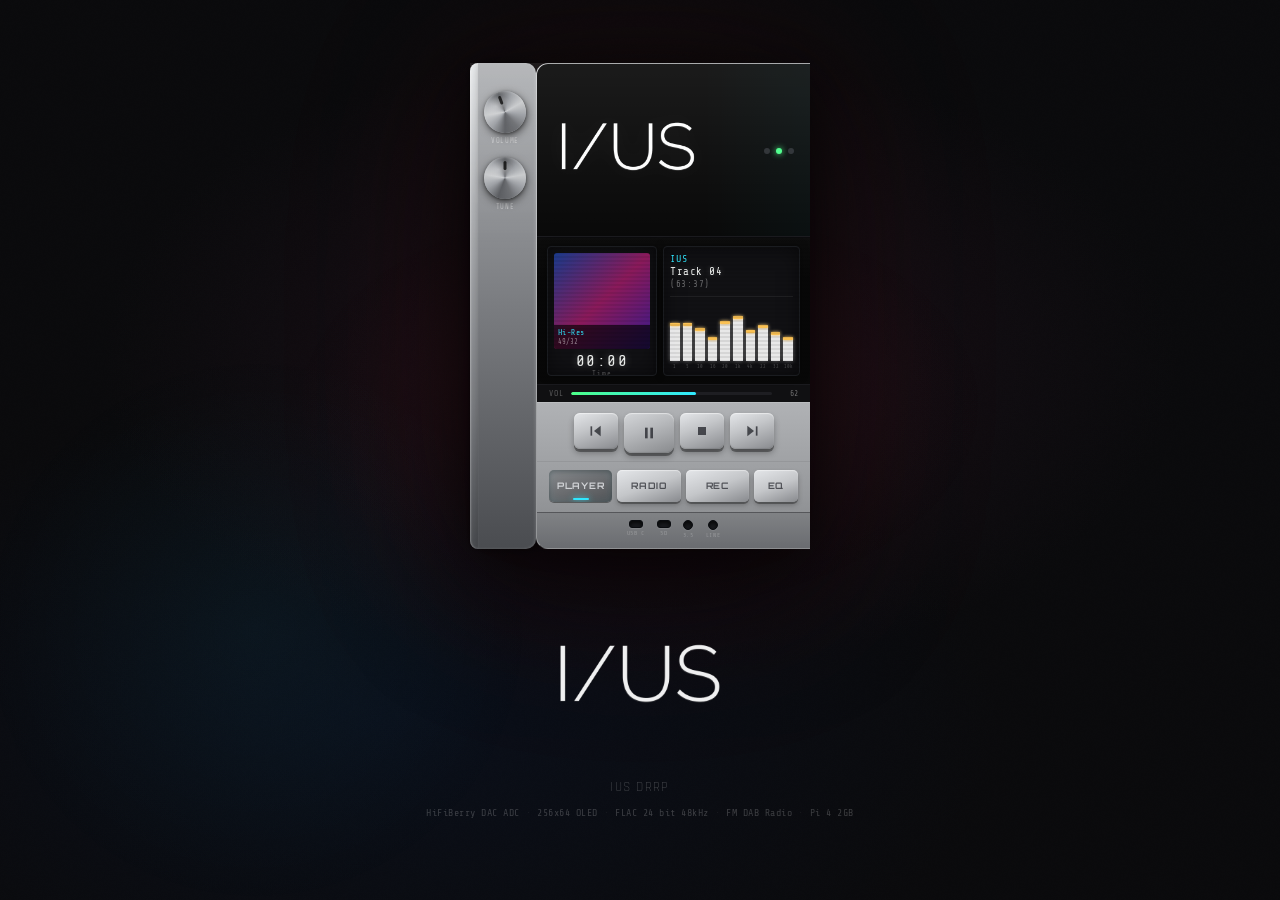
<file: index.html>
<!DOCTYPE html>
<html lang="en">
<head>
  <meta charset="UTF-8">
  <meta name="viewport" content="width=device-width, initial-scale=1.0">
  <title>IUS DRRP</title>
  <link rel="preconnect" href="https://fonts.googleapis.com">
  <link rel="preconnect" href="https://fonts.gstatic.com" crossorigin>
  <link href="https://fonts.googleapis.com/css2?family=Orbitron:wght@400;700;900&family=Share+Tech+Mono&family=Rajdhani:wght@300;400;600;700&display=swap" rel="stylesheet">
  <link rel="stylesheet" href="css/device.css">
  <link rel="stylesheet" href="css/displays.css">
  <link rel="stylesheet" href="css/controls.css">
  <link rel="stylesheet" href="css/animations.css">
</head>
<body>
<div class="scene">
  <div class="ambient-glow"></div>
  <div class="grain-overlay"></div>
  <div class="device" id="device">
    <div class="side-accent left-side"></div>
    <div class="side-knobs">
      <div class="knob-wrap" id="knobVolume">
        <div class="knob" data-knob="volume">
          <div class="knob-notch"></div>
        </div>
        <span class="knob-label">VOLUME</span>
      </div>
      <div class="knob-wrap" id="knobTune">
        <div class="knob" data-knob="tune">
          <div class="knob-notch"></div>
        </div>
        <span class="knob-label">TUNE</span>
      </div>
    </div>
    <div class="device-face">
      <div class="brand-band">
        <img class="brand-logo" src="assets/images/ius-official-logo.png" alt="IUS official logo">
        <div class="brand-status">
          <div class="status-dot rec" id="recDot" title="Recording"></div>
          <div class="status-dot bat" id="batDot" title="Battery"></div>
          <div class="status-dot sig" id="sigDot" title="Signal"></div>
        </div>
      </div>
      <div class="display-panel">
        <div class="display display-left" id="displayLeft">
          <div class="mode-view" id="playerArt">
            <div class="album-art">
              <div class="art-gradient"></div>
              <div class="art-label">
                <span class="format-badge" id="formatBadge">Hi Res</span>
                <span class="format-spec" id="formatSpec">49 32</span>
              </div>
            </div>
            <div class="time-display">
              <span class="time-current" id="timeCurrent">00:00</span>
              <span class="time-label">Time</span>
            </div>
            <div class="progress-bar-wrap">
              <div class="progress-bar" id="progressBar"></div>
            </div>
          </div>
          <div class="mode-view hidden" id="radioArt">
            <div class="radio-freq-display">
              <div class="radio-band" id="radioBand">FM</div>
              <div class="radio-freq" id="radioFreq">102.5</div>
            </div>
            <div class="signal-bars">
              <div class="sig-bar" style="height:20%"></div>
              <div class="sig-bar" style="height:40%"></div>
              <div class="sig-bar" style="height:65%"></div>
              <div class="sig-bar" style="height:90%"></div>
              <div class="sig-bar" style="height:100%"></div>
            </div>
            <div class="radio-rds" id="radioRds">BBC Radio 6</div>
            <div class="time-display">
              <span class="time-current" id="radioTime">--:--</span>
              <span class="time-label">Live</span>
            </div>
          </div>
          <div class="mode-view hidden" id="recordArt">
            <div class="record-indicator">
              <div class="rec-icon pulse"></div>
              <span class="rec-text">REC</span>
            </div>
            <div class="record-level">
              <div class="vu-bar left-ch" id="vuLeft"></div>
              <div class="vu-bar right-ch" id="vuRight"></div>
            </div>
            <div class="time-display">
              <span class="time-current" id="recTime">00:00</span>
              <span class="time-label">Record</span>
            </div>
          </div>
        </div>
        <div class="display display-right" id="displayRight">
          <div class="mode-view" id="playerTrack">
            <div class="track-info">
              <div class="track-artist" id="trackArtist">IUS</div>
              <div class="track-title" id="trackTitle">Track 04</div>
              <div class="track-time" id="trackTime">(63:37)</div>
            </div>
            <div class="eq-separator"></div>
            <div class="eq-bars" id="eqBars">
              <div class="eq-bar" data-band="1"></div>
              <div class="eq-bar" data-band="5"></div>
              <div class="eq-bar" data-band="10"></div>
              <div class="eq-bar" data-band="16"></div>
              <div class="eq-bar" data-band="20"></div>
              <div class="eq-bar" data-band="1k"></div>
              <div class="eq-bar" data-band="4k"></div>
              <div class="eq-bar" data-band="22"></div>
              <div class="eq-bar" data-band="32"></div>
              <div class="eq-bar" data-band="10k"></div>
            </div>
            <div class="eq-labels">
              <span>1</span><span>5</span><span>10</span><span>16</span>
              <span>20</span><span>1k</span><span>4k</span><span>22</span>
              <span>32</span><span>10k</span>
            </div>
          </div>
          <div class="mode-view hidden" id="radioTrack">
            <div class="track-info">
              <div class="track-artist" id="radioStation">BBC Radio 6</div>
              <div class="track-title" id="radioNow">Now Playing</div>
              <div class="track-time" id="radioSong">Florence and The Machine</div>
            </div>
            <div class="eq-separator"></div>
            <div class="radio-scan-display">
              <div class="scan-bar-bg">
                <div class="scan-bar-fill" id="scanFill"></div>
              </div>
              <div class="scan-label">
                <span>87.5</span><span id="scanFreqLabel">102.5</span><span>108.0</span>
              </div>
              <div class="preset-dots">
                <div class="preset-dot active" data-preset="0"></div>
                <div class="preset-dot" data-preset="1"></div>
                <div class="preset-dot" data-preset="2"></div>
                <div class="preset-dot" data-preset="3"></div>
                <div class="preset-dot" data-preset="4"></div>
              </div>
            </div>
          </div>
          <div class="mode-view hidden" id="recordTrack">
            <div class="track-info">
              <div class="track-artist">RECORDING</div>
              <div class="track-title" id="recFilename">REC_001.FLAC</div>
              <div class="track-time" id="recFormat">24 bit 48kHz</div>
            </div>
            <div class="eq-separator"></div>
            <div class="eq-bars" id="eqBarsRec">
              <div class="eq-bar" data-band="1"></div>
              <div class="eq-bar" data-band="5"></div>
              <div class="eq-bar" data-band="10"></div>
              <div class="eq-bar" data-band="16"></div>
              <div class="eq-bar" data-band="20"></div>
              <div class="eq-bar" data-band="1k"></div>
              <div class="eq-bar" data-band="4k"></div>
              <div class="eq-bar" data-band="22"></div>
              <div class="eq-bar" data-band="32"></div>
              <div class="eq-bar" data-band="10k"></div>
            </div>
            <div class="eq-labels">
              <span>1</span><span>5</span><span>10</span><span>16</span>
              <span>20</span><span>1k</span><span>4k</span><span>22</span>
              <span>32</span><span>10k</span>
            </div>
          </div>
        </div>
      </div>
      <div class="vol-strip">
        <span class="vol-label">VOL</span>
        <div class="vol-track"><div class="vol-fill" id="volFill" style="width:62%"></div></div>
        <span class="vol-val" id="volVal">62</span>
      </div>
      <div class="transport-row">
        <button class="ctrl-btn" id="btnPrev" title="Previous">
          <svg viewBox="0 0 24 24"><polygon points="19,20 9,12 19,4"></polygon><line x1="5" y1="19" x2="5" y2="5"></line></svg>
        </button>
        <button class="ctrl-btn play-btn" id="btnPlay" title="Play Pause">
          <svg viewBox="0 0 24 24" id="playIcon"><polygon points="5,3 19,12 5,21"></polygon></svg>
          <svg viewBox="0 0 24 24" id="pauseIcon" class="hidden"><rect x="6" y="4" width="4" height="16"></rect><rect x="14" y="4" width="4" height="16"></rect></svg>
        </button>
        <button class="ctrl-btn" id="btnPause" title="Pause" style="display:none"></button>
        <button class="ctrl-btn" id="btnStop" title="Stop">
          <svg viewBox="0 0 24 24"><rect x="6" y="6" width="12" height="12"></rect></svg>
        </button>
        <button class="ctrl-btn" id="btnNext" title="Next">
          <svg viewBox="0 0 24 24"><polygon points="5,4 15,12 5,20"></polygon><line x1="19" y1="5" x2="19" y2="19"></line></svg>
        </button>
      </div>
      <div class="action-row">
        <button class="mode-btn active" id="btnPlayer" data-mode="player">PLAYER</button>
        <button class="mode-btn" id="btnRadio" data-mode="radio">RADIO</button>
        <button class="mode-btn" id="btnRecord" data-mode="record">REC</button>
        <button class="mode-btn eq-btn" id="btnEQ">EQ</button>
      </div>
      <div class="port-strip">
        <div class="port usb-c" title="USB C">
          <div class="port-hole"></div>
          <span>USB C</span>
        </div>
        <div class="port microsd" title="microSD">
          <div class="port-hole"></div>
          <span>SD</span>
        </div>
        <div class="port phones" title="Headphone Out">
          <div class="port-hole round"></div>
          <span>3.5</span>
        </div>
        <div class="port lineout" title="Line Out">
          <div class="port-hole round"></div>
          <span>LINE</span>
        </div>
      </div>
    </div>
  </div>
  <div class="info-panel">
    <img class="info-logo" src="assets/images/ius-official-logo.png" alt="IUS official logo">
    <div class="info-tagline">IUS DRRP</div>
    <div class="info-specs">
      <span>HiFiBerry DAC ADC</span>
      <span class="sep">·</span>
      <span>256x64 OLED</span>
      <span class="sep">·</span>
      <span>FLAC 24 bit 48kHz</span>
      <span class="sep">·</span>
      <span>FM DAB Radio</span>
      <span class="sep">·</span>
      <span>Pi 4 2GB</span>
    </div>
  </div>
</div>
<div class="eq-overlay hidden" id="eqOverlay">
  <div class="eq-panel">
    <div class="eq-title">EQUALISER</div>
    <div class="eq-controls" id="eqControls"></div>
    <div class="eq-presets">
      <button class="eq-preset active" data-preset="flat">FLAT</button>
      <button class="eq-preset" data-preset="bass">BASS</button>
      <button class="eq-preset" data-preset="vocal">VOCAL</button>
      <button class="eq-preset" data-preset="air">AIR</button>
      <button class="eq-preset" data-preset="warm">WARM</button>
    </div>
    <button class="eq-close" id="eqClose">CLOSE</button>
  </div>
</div>
<script src="js/knobs.js"></script>
<script src="js/eq.js"></script>
<script src="js/player.js"></script>
<script src="js/radio.js"></script>
<script src="js/main.js"></script>
</body>
</html>
</file>
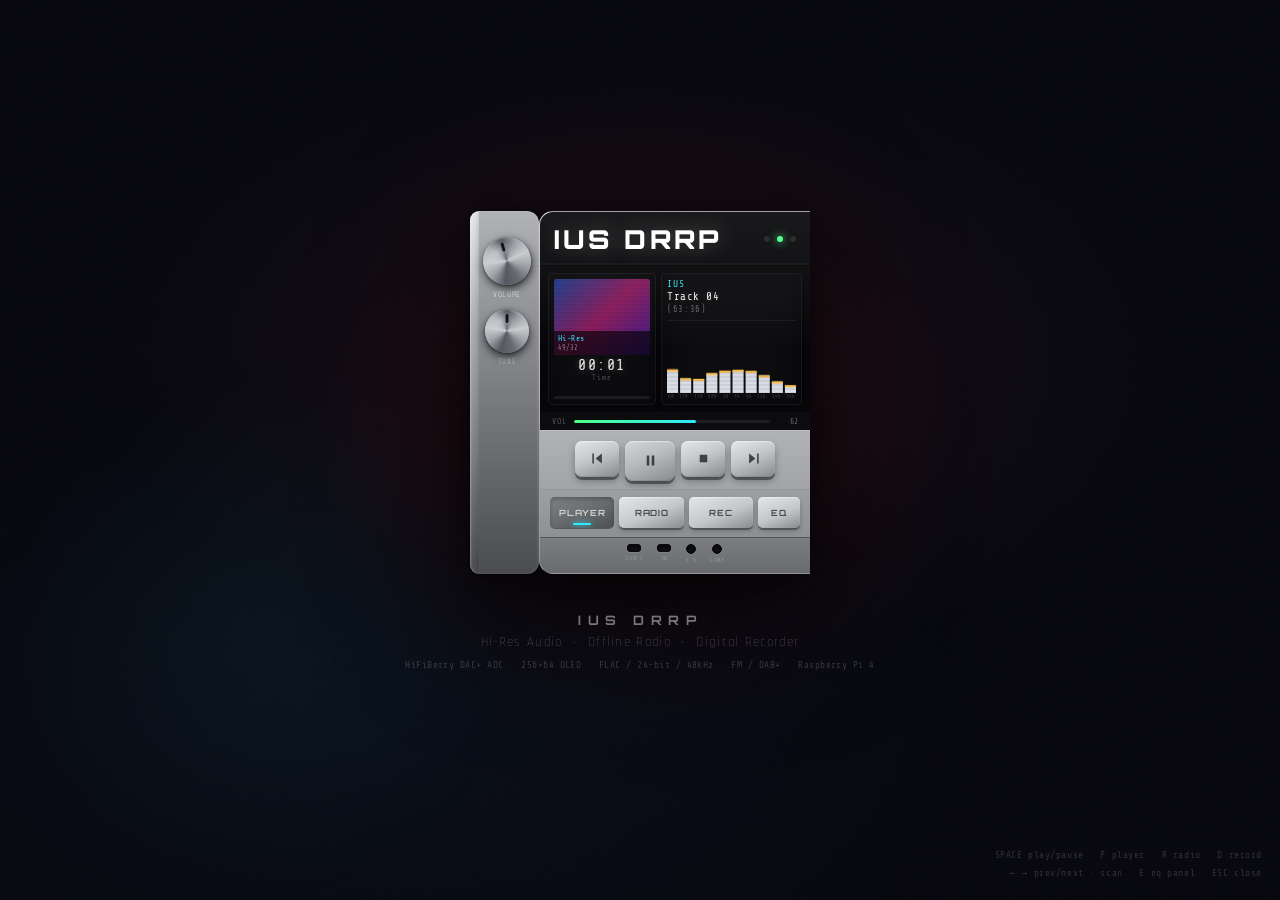
<file: Standalone HTML Demo/index.html>
<!DOCTYPE html>
<html lang="en">
<head>
<meta charset="UTF-8"/>
<meta name="viewport" content="width=device-width, initial-scale=1.0"/>
<title>IUS DRRP Prototype Web Preview</title>
<link rel="preconnect" href="https://fonts.googleapis.com"/>
<link href="https://fonts.googleapis.com/css2?family=Orbitron:wght@400;700;900&family=Share+Tech+Mono&family=Rajdhani:wght@300;400;600;700&display=swap" rel="stylesheet"/>
<style>
/* ════════════════════════════════════════
   RESET + ROOT
════════════════════════════════════════ */
*,*::before,*::after{box-sizing:border-box;margin:0;padding:0}
:root{
  --metal-light:#d8d8d8;--metal-mid:#b0b2b5;--metal-dark:#7a7c80;--metal-edge:#4a4c50;
  --chrome-hi:#e8eaec;--chrome-lo:#888b90;
  --oled-bg:#070709;--oled-dim:#0d0d10;--oled-text:#f0f2f0;
  --oled-green:#4cff88;--oled-amber:#ffb830;--oled-cyan:#30e8ff;
  --oled-red:#ff3444;--oled-blue:#3070ff;
  --btn-face:#c4c6c9;--btn-shadow:#888a8e;--btn-hi:#e4e6e9;
  --font-display:'Orbitron','Share Tech Mono',monospace;
  --font-mono:'Share Tech Mono',monospace;
  --font-ui:'Rajdhani',sans-serif;
}
html,body{width:100%;min-height:100%;background:#080810}
body{font-family:var(--font-ui);color:var(--oled-text);
  display:flex;flex-direction:column;align-items:center;justify-content:center;
  min-height:100vh;overflow-x:hidden}

/* ════════════════════════════════════════
   SCENE
════════════════════════════════════════ */
.scene{
  position:relative;display:flex;flex-direction:column;
  align-items:center;justify-content:center;
  min-height:100vh;width:100%;padding:60px 20px 80px;
  background:
    radial-gradient(ellipse 60% 50% at 50% 40%,#1a1018 0%,transparent 70%),
    radial-gradient(ellipse 80% 60% at 30% 80%,#0a0f1a 0%,transparent 60%),#08080f;
}
.ambient-glow{
  position:fixed;inset:0;pointer-events:none;
  background:
    radial-gradient(ellipse 500px 300px at 50% 45%,rgba(255,52,68,.06) 0%,transparent 70%),
    radial-gradient(ellipse 400px 400px at 20% 70%,rgba(48,232,255,.04) 0%,transparent 70%);
  z-index:0;
}
.grain-overlay{
  position:fixed;inset:0;pointer-events:none;z-index:1;opacity:.45;
  mix-blend-mode:overlay;
  background-image:url("data:image/svg+xml,%3Csvg viewBox='0 0 256 256' xmlns='http://www.w3.org/2000/svg'%3E%3Cfilter id='n'%3E%3CfeTurbulence type='fractalNoise' baseFrequency='0.85' numOctaves='4' stitchTiles='stitch'/%3E%3C/filter%3E%3Crect width='100%25' height='100%25' filter='url(%23n)' opacity='0.035'/%3E%3C/svg%3E");
  background-size:256px;
}

/* ════════════════════════════════════════
   DEVICE OUTER
════════════════════════════════════════ */
.device{
  position:relative;z-index:10;display:flex;align-items:stretch;
  width:340px;
  filter:
    drop-shadow(0 32px 64px rgba(0,0,0,.75))
    drop-shadow(0 8px 20px rgba(0,0,0,.5))
    drop-shadow(0 0 80px rgba(255,52,68,.07));
  animation:deviceEnter .9s cubic-bezier(.16,1,.3,1) both;
}
@media(max-width:400px){.device{width:300px}}

/* Left rim */
.side-accent{
  width:9px;flex-shrink:0;
  background:linear-gradient(180deg,var(--chrome-hi) 0%,var(--metal-mid) 30%,var(--metal-dark) 70%,var(--metal-edge) 100%);
  border-radius:12px 0 0 12px;
  box-shadow:inset 1px 0 2px rgba(255,255,255,.3),-1px 0 4px rgba(0,0,0,.4);
}

/* Right knob column */
.side-knobs{
  display:flex;flex-direction:column;justify-content:flex-start;align-items:center;
  gap:10px;padding:26px 4px 26px 0;
  background:linear-gradient(180deg,var(--metal-mid) 0%,var(--metal-dark) 50%,var(--metal-edge) 100%);
  border-radius:0 12px 12px 0;width:60px;
  box-shadow:inset -1px 0 3px rgba(255,255,255,.12),2px 0 8px rgba(0,0,0,.4);
}
.knob-wrap{display:flex;flex-direction:column;align-items:center;gap:5px;cursor:pointer;user-select:none}
.knob{
  width:44px;height:44px;border-radius:50%;position:relative;
  background:
    radial-gradient(ellipse 60% 40% at 35% 28%,rgba(255,255,255,.38) 0%,transparent 60%),
    conic-gradient(from 0deg,#555860,#9fa2a8,#caccce,#9fa2a8,#676a70,#555860,#9fa2a8,#caccce,#9fa2a8,#555860);
  box-shadow:0 4px 10px rgba(0,0,0,.65),0 1px 3px rgba(0,0,0,.4),inset 0 1px 2px rgba(255,255,255,.2);
  transition:transform .08s ease;
}
.knob:active{transform:scale(.96)}
.knob-notch{
  position:absolute;top:5px;left:50%;transform:translateX(-50%);
  width:3px;height:9px;background:rgba(0,0,0,.82);border-radius:2px;
  box-shadow:0 1px 2px rgba(255,255,255,.1);
}
.knob-label{font-family:var(--font-mono);font-size:7px;letter-spacing:.08em;color:rgba(255,255,255,.4);text-align:center}

/* Knob size differentiation: volume bigger */
#knobVolume .knob{width:48px;height:48px}
#knobVolume .knob-label{color:rgba(255,255,255,.55);font-size:7.5px}

/* ════════════════════════════════════════
   DEVICE FACE
════════════════════════════════════════ */
.device-face{
  flex:1;display:flex;flex-direction:column;
  background-image:
    repeating-linear-gradient(90deg,transparent,transparent 2px,rgba(255,255,255,.012) 2px,rgba(255,255,255,.012) 4px),
    linear-gradient(175deg,#d2d4d7 0%,#bcbec1 15%,#ababae 40%,#9a9c9f 60%,#8a8c8f 80%,#7a7c7f 100%);
  border-radius:14px 0 0 14px;
  border-top:1px solid rgba(255,255,255,.28);
  border-left:1px solid rgba(255,255,255,.18);
  border-bottom:1px solid rgba(0,0,0,.28);
  overflow:hidden;
  box-shadow:inset 1px 0 1px rgba(255,255,255,.35),inset 0 1px 1px rgba(255,255,255,.25);
  position:relative;
}
/* Top reflection sheen */
.device-face::before{
  content:'';position:absolute;top:0;left:0;right:0;height:38%;
  background:linear-gradient(180deg,rgba(255,255,255,.08) 0%,transparent 100%);
  pointer-events:none;z-index:20;
}

/* ── Brand band ── */
.brand-band{
  background:var(--oled-bg);padding:11px 14px 9px;
  display:flex;align-items:center;justify-content:space-between;
  border-bottom:1px solid #111116;position:relative;
  box-shadow:inset 0 -1px 0 rgba(48,232,255,.05);
}
.brand-text{
  font-family:var(--font-display);font-size:26px;font-weight:900;
  letter-spacing:.12em;color:#fff;
  text-shadow:0 0 22px rgba(255,255,255,.28),0 0 60px rgba(48,232,255,.06);
}
.brand-status{display:flex;gap:7px;align-items:center}
.status-dot{width:6px;height:6px;border-radius:50%;background:#1e1e24;transition:all .35s ease}
.status-dot.rec.active{background:var(--oled-red);box-shadow:0 0 8px var(--oled-red)}
.status-dot.bat.active{background:var(--oled-green);box-shadow:0 0 8px var(--oled-green);animation:dotBreathe 3s ease-in-out infinite}
.status-dot.sig.active{background:var(--oled-cyan);box-shadow:0 0 8px var(--oled-cyan)}

/* ── Display panel ── */
.display-panel{
  background:var(--oled-bg);display:flex;gap:5px;padding:7px 8px;
  border-bottom:1px solid #0e0e13;border-top:1px solid #000;
  position:relative;
}
/* Scanline overlay */
.display-panel::after{
  content:'';position:absolute;inset:0;pointer-events:none;z-index:8;
  background:repeating-linear-gradient(0deg,transparent,transparent 2px,rgba(0,0,0,.06) 2px,rgba(0,0,0,.06) 4px);
}
.display{
  background:var(--oled-dim);border-radius:4px;overflow:hidden;
  border:1px solid #16161c;
  box-shadow:inset 0 0 24px rgba(0,0,0,.55),0 0 6px rgba(0,0,0,.4);
  position:relative;
}
.display-left{width:108px;flex-shrink:0;height:132px}
.display-right{flex:1;height:132px}

/* Mode views */
.mode-view{
  position:absolute;inset:0;display:flex;flex-direction:column;
  padding:5px;opacity:1;transition:opacity .28s ease;
}
.mode-view.hidden{opacity:0;pointer-events:none}

/* ── Player left: album art ── */
.album-art{
  width:100%;aspect-ratio:1;border-radius:3px;overflow:hidden;
  position:relative;flex-shrink:0;max-height:76px;
}
.art-gradient{position:absolute;inset:0;background:linear-gradient(135deg,#1a3a8a,#8a1a5a,#3a1a8a);animation:artShift 9s ease-in-out infinite alternate}
.art-label{
  position:absolute;bottom:0;left:0;right:0;
  background:rgba(0,0,0,.65);padding:3px 4px;
  display:flex;flex-direction:column;
}
.format-badge{font-family:var(--font-mono);font-size:8px;color:var(--oled-cyan);letter-spacing:.05em;line-height:1.2}
.format-spec{font-family:var(--font-mono);font-size:6.5px;color:rgba(255,255,255,.5)}

/* Time display */
.time-display{display:flex;flex-direction:column;align-items:center;padding:3px 0 1px;flex-shrink:0}
.time-current{font-family:var(--font-mono);font-size:15px;color:var(--oled-text);letter-spacing:.1em;line-height:1;text-shadow:0 0 8px rgba(255,255,255,.25)}
.time-label{font-family:var(--font-mono);font-size:7px;color:rgba(255,255,255,.3);letter-spacing:.15em;margin-top:1px}

/* Progress bar */
.progress-bar-wrap{height:3px;background:rgba(255,255,255,.08);border-radius:2px;overflow:hidden;margin-top:auto}
.progress-bar{height:100%;width:0%;background:linear-gradient(90deg,var(--oled-cyan),var(--oled-green));border-radius:2px;transition:width .6s linear;box-shadow:0 0 6px var(--oled-cyan)}

/* ── Player right: track info + canvas EQ ── */
.track-info{flex-shrink:0;margin-bottom:3px;overflow:hidden}
.track-artist{font-family:var(--font-mono);font-size:9.5px;color:var(--oled-cyan);letter-spacing:.1em;line-height:1.2;white-space:nowrap;overflow:hidden;text-overflow:ellipsis}
.track-title{font-family:var(--font-mono);font-size:11px;color:var(--oled-text);letter-spacing:.05em;line-height:1.3;white-space:nowrap;overflow:hidden;text-overflow:ellipsis;text-shadow:0 0 6px rgba(255,255,255,.2)}
.track-time{font-family:var(--font-mono);font-size:8.5px;color:rgba(255,255,255,.38);letter-spacing:.08em}
.eq-separator{height:1px;background:rgba(255,255,255,.07);margin:3px 0;flex-shrink:0}

/* Canvas EQ */
.eq-canvas-wrap{flex:1;position:relative;overflow:hidden}
.eq-canvas-wrap canvas{width:100%;height:100%;display:block}
.eq-band-labels{
  display:flex;justify-content:space-between;
  font-family:var(--font-mono);font-size:5px;color:rgba(255,255,255,.22);
  margin-top:1px;flex-shrink:0;padding:0 1px;
}

/* ── Radio left ── */
.radio-freq-display{display:flex;flex-direction:column;align-items:center;padding:6px 4px 2px;flex-shrink:0}
.radio-band{font-family:var(--font-display);font-size:9px;font-weight:700;color:var(--oled-amber);letter-spacing:.3em;text-shadow:0 0 8px var(--oled-amber)}
.radio-freq{font-family:var(--font-display);font-size:20px;font-weight:700;color:var(--oled-text);letter-spacing:.04em;line-height:1.1;text-shadow:0 0 12px rgba(255,255,255,.28)}
.signal-bars{display:flex;align-items:flex-end;gap:2px;height:22px;padding:0 8px;margin:4px 0}
.sig-bar{width:8px;background:var(--oled-green);border-radius:1px;box-shadow:0 0 4px var(--oled-green);transition:all .35s ease}
.radio-rds{font-family:var(--font-mono);font-size:8px;color:var(--oled-cyan);letter-spacing:.06em;text-align:center;white-space:nowrap;overflow:hidden;text-overflow:ellipsis;padding:0 4px}

/* ── Radio right ── */
.radio-scan-display{flex:1;display:flex;flex-direction:column;justify-content:center;gap:5px}
.scan-bar-bg{height:4px;background:rgba(255,255,255,.1);border-radius:2px;overflow:hidden}
.scan-bar-fill{height:100%;background:linear-gradient(90deg,var(--oled-amber),#ffda60);border-radius:2px;box-shadow:0 0 6px var(--oled-amber);transition:width .55s ease}
.scan-label{display:flex;justify-content:space-between;font-family:var(--font-mono);font-size:7px;color:rgba(255,255,255,.25)}
.preset-dots{display:flex;gap:7px;justify-content:center;margin-top:6px}
.preset-dot{width:7px;height:7px;border-radius:50%;background:rgba(255,255,255,.15);cursor:pointer;transition:all .22s ease}
.preset-dot.active{background:var(--oled-amber);box-shadow:0 0 7px var(--oled-amber)}

/* ── Record left ── */
.record-indicator{display:flex;align-items:center;justify-content:center;gap:6px;padding:8px 0 3px;flex-shrink:0}
.rec-icon{width:10px;height:10px;border-radius:50%;background:var(--oled-red);box-shadow:0 0 10px var(--oled-red)}
.rec-icon.pulse{animation:recPulse 1s ease-in-out infinite}
.rec-text{font-family:var(--font-display);font-size:10px;font-weight:700;color:var(--oled-red);letter-spacing:.3em;text-shadow:0 0 10px var(--oled-red)}
.record-level{display:flex;gap:5px;padding:0 10px;flex-shrink:0;height:36px;align-items:flex-end}
.vu-bar{flex:1;border-radius:2px;background:linear-gradient(0deg,var(--oled-green) 60%,var(--oled-amber) 80%,var(--oled-red) 96%);height:10%;transition:height .05s linear}

/* ── Volume strip ── */
.vol-strip{display:flex;align-items:center;gap:8px;padding:4px 12px;background:#0c0c0f}
.vol-label{font-family:var(--font-mono);font-size:8px;color:rgba(255,255,255,.3);letter-spacing:.1em;flex-shrink:0}
.vol-track{flex:1;height:3px;background:#1c1c22;border-radius:2px;overflow:hidden}
.vol-fill{height:100%;background:linear-gradient(90deg,var(--oled-green),var(--oled-cyan));border-radius:2px;transition:width .12s ease}
.vol-val{font-family:var(--font-mono);font-size:8px;color:rgba(255,255,255,.38);width:20px;text-align:right}

/* ════════════════════════════════════════
   TRANSPORT CONTROLS
════════════════════════════════════════ */
.transport-row{
  display:flex;justify-content:center;gap:6px;
  padding:10px 12px 8px;
  background:linear-gradient(180deg,#b0b2b5 0%,#a2a4a7 100%);
  border-top:1px solid rgba(255,255,255,.28);border-bottom:1px solid rgba(0,0,0,.14);
}
.ctrl-btn{
  width:44px;height:36px;border:none;border-radius:7px;cursor:pointer;
  position:relative;display:flex;align-items:center;justify-content:center;
  transition:all .08s ease;outline:none;
  background:linear-gradient(158deg,var(--btn-hi) 0%,var(--btn-face) 45%,var(--btn-shadow) 100%);
  box-shadow:0 3px 0 rgba(0,0,0,.38),0 4px 7px rgba(0,0,0,.3),inset 0 1px 1px rgba(255,255,255,.5),inset 0 -1px 1px rgba(0,0,0,.1);
}
.ctrl-btn svg{width:15px;height:15px;pointer-events:none}
.ctrl-btn svg polygon,.ctrl-btn svg rect{fill:rgba(35,37,44,.82)}
.ctrl-btn svg line{stroke:rgba(35,37,44,.82);stroke-width:2.5;fill:none;stroke-linecap:round}
.ctrl-btn:hover{background:linear-gradient(158deg,#edeff1 0%,#d6d8db 45%,#9c9ea1 100%);box-shadow:0 3px 0 rgba(0,0,0,.38),0 5px 9px rgba(0,0,0,.35),inset 0 1px 1px rgba(255,255,255,.6)}
.ctrl-btn:active,.ctrl-btn.pressed{transform:translateY(2px);box-shadow:0 1px 0 rgba(0,0,0,.38),0 1px 3px rgba(0,0,0,.25),inset 0 1px 2px rgba(0,0,0,.15)}
.play-btn{width:50px;height:40px;border-radius:8px;background:linear-gradient(158deg,#d4d6d9 0%,#b8babd 45%,#888a8d 100%)}

/* ════════════════════════════════════════
   MODE + ACTION ROW
════════════════════════════════════════ */
.action-row{
  display:flex;gap:5px;padding:7px 10px 9px;
  background:linear-gradient(180deg,#9e9fa2 0%,#8e9093 100%);
}
.mode-btn{
  flex:1;height:31px;border:none;border-radius:5px;cursor:pointer;
  font-family:var(--font-display);font-size:8.5px;font-weight:700;letter-spacing:.08em;
  color:rgba(38,40,46,.78);outline:none;position:relative;overflow:hidden;
  transition:all .1s ease;
  background:linear-gradient(158deg,var(--btn-hi) 0%,var(--btn-face) 55%,var(--btn-shadow) 100%);
  box-shadow:0 2px 0 rgba(0,0,0,.3),0 3px 5px rgba(0,0,0,.22),inset 0 1px 1px rgba(255,255,255,.44);
}
.mode-btn::after{content:'';position:absolute;bottom:3px;left:50%;transform:translateX(-50%);width:0;height:2px;border-radius:1px;background:var(--oled-cyan);box-shadow:0 0 6px var(--oled-cyan);transition:width .2s ease}
.mode-btn.active{
  background:linear-gradient(158deg,#808284 0%,#6c6e70 45%,#4e5052 100%);
  color:rgba(220,222,225,.9);
  box-shadow:0 1px 0 rgba(0,0,0,.4),inset 0 2px 4px rgba(0,0,0,.28),inset 0 0 10px rgba(48,232,255,.06);
}
.mode-btn.active::after{width:18px}
#btnRadio.active::after{background:var(--oled-amber);box-shadow:0 0 6px var(--oled-amber)}
#btnRecord.active::after{background:var(--oled-red);box-shadow:0 0 6px var(--oled-red)}
.mode-btn:active{transform:translateY(1px);box-shadow:0 1px 0 rgba(0,0,0,.3),inset 0 1px 2px rgba(0,0,0,.12)}
.eq-btn{flex:0.65}

/* ════════════════════════════════════════
   PORT STRIP
════════════════════════════════════════ */
.port-strip{
  display:flex;justify-content:center;gap:14px;
  padding:6px 12px 10px;
  background:linear-gradient(180deg,#7c7e82 0%,#686a6e 100%);
  border-top:1px solid rgba(0,0,0,.2);
}
.port{display:flex;flex-direction:column;align-items:center;gap:3px}
.port-hole{width:14px;height:8px;border-radius:3px;background:#131418;box-shadow:inset 0 2px 5px rgba(0,0,0,.85),0 1px 1px rgba(255,255,255,.1);border:1px solid #06080c}
.port-hole.round{width:10px;height:10px;border-radius:50%}
.port span{font-family:var(--font-mono);font-size:6px;color:rgba(255,255,255,.25);letter-spacing:.1em}

/* ════════════════════════════════════════
   INFO PANEL
════════════════════════════════════════ */
.info-panel{z-index:10;margin-top:38px;text-align:center;animation:fadeUp 1s .55s both}
.info-brand{font-family:var(--font-display);font-size:13px;font-weight:700;letter-spacing:.5em;color:rgba(255,255,255,.45);margin-bottom:6px}
.info-tagline{font-family:var(--font-ui);font-size:13px;font-weight:300;color:rgba(255,255,255,.28);letter-spacing:.1em;margin-bottom:10px}
.info-specs{display:flex;flex-wrap:wrap;gap:4px 0;justify-content:center;font-family:var(--font-mono);font-size:9.5px;color:rgba(255,255,255,.18);letter-spacing:.05em}
.info-specs .sep{margin:0 6px;opacity:.4}

/* Keyboard hint */
.kbd-hint{
  position:fixed;bottom:18px;right:18px;
  font-family:var(--font-mono);font-size:9.5px;
  color:rgba(255,255,255,.16);letter-spacing:.06em;
  line-height:1.9;text-align:right;z-index:50;pointer-events:none;
  animation:fadeUp 1s 2.2s both;
}
@media(max-width:600px){.kbd-hint{display:none}}

/* ════════════════════════════════════════
   EQ OVERLAY
════════════════════════════════════════ */
.eq-overlay{
  position:fixed;inset:0;z-index:100;
  display:flex;align-items:center;justify-content:center;
  background:rgba(0,0,0,.82);backdrop-filter:blur(10px);
  transition:opacity .3s ease;opacity:1;
}
.eq-overlay.hidden{opacity:0;pointer-events:none}
.eq-panel{
  background:linear-gradient(155deg,#131317,#0c0c10);
  border:1px solid rgba(255,255,255,.07);border-radius:14px;
  padding:24px 22px 20px;width:min(340px,92vw);
  box-shadow:0 24px 64px rgba(0,0,0,.75),0 0 40px rgba(48,232,255,.04);
  animation:panelIn .32s cubic-bezier(.34,1.56,.64,1) both;
}
.eq-title{font-family:var(--font-display);font-size:11px;font-weight:700;letter-spacing:.35em;color:rgba(255,255,255,.4);text-align:center;margin-bottom:18px}

/* Vertical sliders — cross-browser */
.eq-sliders-row{display:flex;justify-content:space-between;gap:6px;height:110px;align-items:center;margin-bottom:14px}
.eq-col{display:flex;flex-direction:column;align-items:center;gap:5px;flex:1}
.eq-col input[type=range]{
  -webkit-appearance:slider-vertical;appearance:slider-vertical;
  writing-mode:vertical-lr;direction:rtl;
  width:20px;height:80px;cursor:pointer;
  accent-color:var(--oled-cyan);background:transparent;
  outline:none;border:none;padding:0;
}
/* Firefox vertical slider */
@-moz-document url-prefix(){
  .eq-col input[type=range]{writing-mode:vertical-lr;direction:rtl}
}
.eq-col-label{font-family:var(--font-mono);font-size:6.5px;color:rgba(255,255,255,.28);text-align:center}

.eq-presets{display:flex;gap:6px;justify-content:center;margin-bottom:14px;flex-wrap:wrap}
.eq-preset{
  padding:5px 11px;border:1px solid rgba(255,255,255,.1);border-radius:4px;
  background:transparent;color:rgba(255,255,255,.38);
  font-family:var(--font-display);font-size:8.5px;letter-spacing:.1em;
  cursor:pointer;transition:all .18s ease;outline:none;
}
.eq-preset:hover,.eq-preset.active{border-color:var(--oled-cyan);color:var(--oled-cyan);box-shadow:0 0 8px rgba(48,232,255,.18);background:rgba(48,232,255,.04)}
.eq-close{
  display:block;width:100%;padding:10px;border:1px solid rgba(255,255,255,.09);
  border-radius:7px;background:transparent;color:rgba(255,255,255,.38);
  font-family:var(--font-display);font-size:10px;letter-spacing:.2em;
  cursor:pointer;transition:all .18s ease;outline:none;
}
.eq-close:hover{border-color:rgba(255,255,255,.28);color:rgba(255,255,255,.65)}

/* ════════════════════════════════════════
   KEYFRAMES
════════════════════════════════════════ */
@keyframes deviceEnter{
  from{opacity:0;transform:translateY(28px) scale(.96)}
  to{opacity:1;transform:translateY(0) scale(1)}
}
@keyframes fadeUp{
  from{opacity:0;transform:translateY(14px)}
  to{opacity:1;transform:translateY(0)}
}
@keyframes artShift{
  0%{filter:hue-rotate(0deg) brightness(1)}
  50%{filter:hue-rotate(60deg) brightness(.95)}
  100%{filter:hue-rotate(120deg) brightness(1)}
}
@keyframes recPulse{
  0%,100%{opacity:1;box-shadow:0 0 10px var(--oled-red)}
  50%{opacity:.25;box-shadow:0 0 2px var(--oled-red)}
}
@keyframes panelIn{
  from{opacity:0;transform:translateY(18px) scale(.95)}
  to{opacity:1;transform:translateY(0) scale(1)}
}
@keyframes dotBreathe{
  0%,100%{opacity:1}50%{opacity:.35}
}
@keyframes marquee{
  0%,18%{transform:translateX(0)}
  80%,100%{transform:translateX(var(--scroll-dist,-40px))}
}
/* Device hover glow */
.device:hover{
  filter:drop-shadow(0 36px 70px rgba(0,0,0,.78)) drop-shadow(0 8px 20px rgba(0,0,0,.5)) drop-shadow(0 0 100px rgba(48,232,255,.09));
  transition:filter .7s ease;
}
/* utility */
.hidden{display:none!important}
</style>
</head>
<body>
<div class="scene">
  <div class="ambient-glow"></div>
  <div class="grain-overlay"></div>

  <!-- ══ DEVICE ══ -->
  <div class="device" id="device">

    <div class="side-accent"></div>

    <!-- Right knobs -->
    <div class="side-knobs">
      <div class="knob-wrap" id="knobVolume">
        <div class="knob" data-knob="volume"><div class="knob-notch"></div></div>
        <span class="knob-label">VOLUME</span>
      </div>
      <div class="knob-wrap" id="knobTune">
        <div class="knob" data-knob="tune"><div class="knob-notch"></div></div>
        <span class="knob-label">TUNE</span>
      </div>
    </div>

    <!-- Face -->
    <div class="device-face">

      <!-- Brand band -->
      <div class="brand-band">
        <div class="brand-text">IUS DRRP</div>
        <div class="brand-status">
          <div class="status-dot rec" id="recDot"></div>
          <div class="status-dot bat" id="batDot"></div>
          <div class="status-dot sig" id="sigDot"></div>
        </div>
      </div>

      <!-- Dual OLED -->
      <div class="display-panel">

        <!-- LEFT display -->
        <div class="display display-left">

          <!-- Player art -->
          <div class="mode-view" id="playerArt">
            <div class="album-art">
              <div class="art-gradient"></div>
              <div class="art-label">
                <span class="format-badge" id="formatBadge">Hi-Res</span>
                <span class="format-spec" id="formatSpec">49/32</span>
              </div>
            </div>
            <div class="time-display">
              <span class="time-current" id="timeCurrent">00:00</span>
              <span class="time-label">Time</span>
            </div>
            <div class="progress-bar-wrap"><div class="progress-bar" id="progressBar"></div></div>
          </div>

          <!-- Radio left -->
          <div class="mode-view hidden" id="radioArt">
            <div class="radio-freq-display">
              <div class="radio-band" id="radioBand">FM</div>
              <div class="radio-freq" id="radioFreq">102.5</div>
            </div>
            <div class="signal-bars" id="signalBars">
              <div class="sig-bar" style="height:20%"></div>
              <div class="sig-bar" style="height:45%"></div>
              <div class="sig-bar" style="height:68%"></div>
              <div class="sig-bar" style="height:90%"></div>
              <div class="sig-bar" style="height:100%"></div>
            </div>
            <div class="radio-rds" id="radioRds">BBC Radio 6</div>
            <div class="time-display">
              <span class="time-current" id="radioTime">--:--</span>
              <span class="time-label">Live</span>
            </div>
          </div>

          <!-- Record left -->
          <div class="mode-view hidden" id="recordArt">
            <div class="record-indicator">
              <div class="rec-icon pulse"></div>
              <span class="rec-text">REC</span>
            </div>
            <div class="record-level">
              <div class="vu-bar" id="vuLeft" style="height:10%"></div>
              <div class="vu-bar" id="vuRight" style="height:10%"></div>
            </div>
            <div class="time-display">
              <span class="time-current" id="recTime">00:00</span>
              <span class="time-label">Record</span>
            </div>
          </div>

        </div><!-- /left display -->

        <!-- RIGHT display -->
        <div class="display display-right">

          <!-- Player right -->
          <div class="mode-view" id="playerTrack">
            <div class="track-info">
              <div class="track-artist" id="trackArtist">IUS</div>
              <div class="track-title" id="trackTitle">Track 04</div>
              <div class="track-time" id="trackTime">(63:37)</div>
            </div>
            <div class="eq-separator"></div>
            <div class="eq-canvas-wrap">
              <canvas id="eqCanvas"></canvas>
            </div>
            <div class="eq-band-labels">
              <span>60</span><span>170</span><span>310</span><span>600</span><span>1k</span>
              <span>3k</span><span>6k</span><span>12k</span><span>14k</span><span>16k</span>
            </div>
          </div>

          <!-- Radio right -->
          <div class="mode-view hidden" id="radioTrack">
            <div class="track-info">
              <div class="track-artist" id="radioStation">BBC Radio 6</div>
              <div class="track-title" id="radioNow">Now Playing</div>
              <div class="track-time" id="radioSong">Florence + The Machine</div>
            </div>
            <div class="eq-separator"></div>
            <div class="radio-scan-display">
              <div class="scan-bar-bg"><div class="scan-bar-fill" id="scanFill" style="width:73%"></div></div>
              <div class="scan-label">
                <span>87.5</span><span id="scanFreqLabel">102.5</span><span>108.0</span>
              </div>
              <div class="preset-dots">
                <div class="preset-dot active" data-preset="0"></div>
                <div class="preset-dot" data-preset="1"></div>
                <div class="preset-dot" data-preset="2"></div>
                <div class="preset-dot" data-preset="3"></div>
                <div class="preset-dot" data-preset="4"></div>
              </div>
            </div>
          </div>

          <!-- Record right -->
          <div class="mode-view hidden" id="recordTrack">
            <div class="track-info">
              <div class="track-artist">RECORDING</div>
              <div class="track-title" id="recFilename">REC_001.FLAC</div>
              <div class="track-time" id="recFormat">24-bit / 48kHz</div>
            </div>
            <div class="eq-separator"></div>
            <div class="eq-canvas-wrap">
              <canvas id="eqCanvasRec"></canvas>
            </div>
            <div class="eq-band-labels">
              <span>60</span><span>170</span><span>310</span><span>600</span><span>1k</span>
              <span>3k</span><span>6k</span><span>12k</span><span>14k</span><span>16k</span>
            </div>
          </div>

        </div><!-- /right display -->

      </div><!-- /display-panel -->

      <!-- Volume strip -->
      <div class="vol-strip">
        <span class="vol-label">VOL</span>
        <div class="vol-track"><div class="vol-fill" id="volFill" style="width:62%"></div></div>
        <span class="vol-val" id="volVal">62</span>
      </div>

      <!-- Transport -->
      <div class="transport-row">
        <button class="ctrl-btn" id="btnPrev" title="Previous / Scan Back">
          <svg viewBox="0 0 24 24"><polygon points="19,20 9,12 19,4"/><line x1="5" y1="19" x2="5" y2="5"/></svg>
        </button>
        <button class="ctrl-btn play-btn" id="btnPlay" title="Play / Pause">
          <svg viewBox="0 0 24 24" id="playIcon"><polygon points="5,3 19,12 5,21"/></svg>
          <svg viewBox="0 0 24 24" id="pauseIcon" class="hidden"><rect x="6" y="4" width="4" height="16"/><rect x="14" y="4" width="4" height="16"/></svg>
        </button>
        <button class="ctrl-btn" id="btnStop" title="Stop">
          <svg viewBox="0 0 24 24"><rect x="6" y="6" width="12" height="12"/></svg>
        </button>
        <button class="ctrl-btn" id="btnNext" title="Next / Scan Forward">
          <svg viewBox="0 0 24 24"><polygon points="5,4 15,12 5,20"/><line x1="19" y1="5" x2="19" y2="19"/></svg>
        </button>
      </div>

      <!-- Mode row -->
      <div class="action-row">
        <button class="mode-btn active" id="btnPlayer">PLAYER</button>
        <button class="mode-btn" id="btnRadio">RADIO</button>
        <button class="mode-btn" id="btnRecord">REC</button>
        <button class="mode-btn eq-btn" id="btnEQ">EQ</button>
      </div>

      <!-- Port strip -->
      <div class="port-strip">
        <div class="port"><div class="port-hole"></div><span>USB-C</span></div>
        <div class="port"><div class="port-hole"></div><span>SD</span></div>
        <div class="port"><div class="port-hole round"></div><span>3.5</span></div>
        <div class="port"><div class="port-hole round"></div><span>LINE</span></div>
      </div>

    </div><!-- /device-face -->
  </div><!-- /device -->

  <!-- Info panel -->
  <div class="info-panel">
    <div class="info-brand">IUS DRRP</div>
    <div class="info-tagline">Hi-Res Audio &nbsp;·&nbsp; Offline Radio &nbsp;·&nbsp; Digital Recorder</div>
    <div class="info-specs">
      <span>HiFiBerry DAC+ ADC</span><span class="sep">·</span>
      <span>256×64 OLED</span><span class="sep">·</span>
      <span>FLAC / 24-bit / 48kHz</span><span class="sep">·</span>
      <span>FM / DAB+</span><span class="sep">·</span>
      <span>Raspberry Pi 4</span>
    </div>
  </div>

</div><!-- /scene -->

<!-- EQ overlay -->
<div class="eq-overlay hidden" id="eqOverlay">
  <div class="eq-panel">
    <div class="eq-title">EQUALISER</div>
    <div class="eq-sliders-row" id="eqSlidersRow"></div>
    <div class="eq-presets">
      <button class="eq-preset active" data-preset="flat">FLAT</button>
      <button class="eq-preset" data-preset="bass">BASS</button>
      <button class="eq-preset" data-preset="vocal">VOCAL</button>
      <button class="eq-preset" data-preset="air">AIR</button>
      <button class="eq-preset" data-preset="warm">WARM</button>
    </div>
    <button class="eq-close" id="eqClose">CLOSE</button>
  </div>
</div>

<div class="kbd-hint">
  SPACE play/pause &nbsp; P player &nbsp; R radio &nbsp; D record<br>
  ← → prev/next · scan &nbsp; E eq panel &nbsp; ESC close
</div>

<script>
/* ════════════════════════════════════════
   IUS DRRP STANDALONE APP — All-in-one script
════════════════════════════════════════ */
(function(){
'use strict';

/* ── Helpers ── */
const $ = id => document.getElementById(id);
function fmt(s){ const m=Math.floor(s/60),sec=Math.floor(s%60); return `${String(m).padStart(2,'0')}:${String(sec).padStart(2,'0')}`; }

/* ════════ STATE ════════ */
const state = {
  mode: 'player',       // player | radio | record
  playing: false,
  recording: false,
  volume: 62,           // 0-100
  track: 3,
  trackElapsed: 0,
  recElapsed: 0,
  radioPreset: 2,
  eqValues: [0,0,0,0,0,0,0,0,0,0],
  eqShape: 'music',
};

/* ════════ TRACKS ════════ */
const TRACKS = [
  { artist:'IUS',          title:'Track 01',            duration:243,  format:'Hi-Res',   spec:'49/32' },
  { artist:'IUS',          title:'Prototype Alpha',      duration:318,  format:'FLAC',     spec:'24/48' },
  { artist:'Field Session',title:'Morning Recording',    duration:412,  format:'FLAC',     spec:'24/48' },
  { artist:'IUS',          title:'Track 04',             duration:3817, format:'Hi-Res',   spec:'49/32' },
  { artist:'Aux Line In',  title:'Session A — Take 2',   duration:187,  format:'FLAC',     spec:'16/44' },
  { artist:'IUS',          title:'Headphone Test',       duration:527,  format:'LOSSLESS', spec:'32/96' },
];

/* ════════ RADIO PRESETS ════════ */
const PRESETS = [
  { freq:88.6,  band:'FM',  name:'BBC Radio 2',     song:'Elbow — One Day Like This',    strength:5 },
  { freq:97.3,  band:'FM',  name:'BBC Radio 1',     song:'FKA twigs — Cellophane',       strength:4 },
  { freq:102.5, band:'FM',  name:'BBC Radio 6',     song:'Florence + The Machine',        strength:5 },
  { freq:105.4, band:'FM',  name:'Jazz FM',         song:'Miles Davis — Kind of Blue',   strength:3 },
  { freq:107.1, band:'DAB', name:'BBC 6 Music HD',  song:'Portishead — Glory Box',       strength:5 },
];

/* ════════ EQ SHAPES / PRESETS ════════ */
const EQ_SHAPES = {
  music:  [0.68,0.58,0.50,0.62,0.78,0.72,0.68,0.58,0.44,0.30],
  bass:   [0.94,0.88,0.72,0.50,0.34,0.24,0.20,0.14,0.10,0.08],
  vocal:  [0.22,0.32,0.55,0.84,0.94,0.88,0.76,0.48,0.30,0.16],
  flat:   Array(10).fill(0.48),
  record: [0.58,0.64,0.70,0.74,0.70,0.66,0.58,0.48,0.38,0.28],
};
const EQ_PRESETS_DB = {
  flat:  Array(10).fill(0),
  bass:  [8,6,4,2,0,-2,-2,-3,-3,-4],
  vocal: [-3,-2,0,4,6,5,3,0,-2,-3],
  air:   [-2,-1,0,0,2,3,5,7,8,9],
  warm:  [4,3,2,1,0,-1,-2,-2,-3,-3],
};
const EQ_BAND_LABELS = ['60Hz','170Hz','310Hz','600Hz','1kHz','3kHz','6kHz','12kHz','14kHz','16kHz'];

/* ════════ CANVAS EQ ════════ */
const eqCanvases = {
  player: $('eqCanvas'),
  record: $('eqCanvasRec'),
};
const eqCtx = {};
const eqCurrent = { player: Array(10).fill(0), record: Array(10).fill(0) };
const eqTarget  = { player: Array(10).fill(0), record: Array(10).fill(0) };
let eqTargetTimer = 0;

function resizeCanvases(){
  ['player','record'].forEach(k => {
    const c = eqCanvases[k];
    if(!c) return;
    const wrap = c.parentElement;
    const dpr = window.devicePixelRatio||1;
    c.width  = wrap.clientWidth  * dpr;
    c.height = wrap.clientHeight * dpr;
    eqCtx[k] = c.getContext('2d');
    eqCtx[k].scale(dpr,dpr);
  });
}

function randomTarget(shape){
  return shape.map(base => Math.max(.02, Math.min(1, base + (Math.random()-.5)*.55)));
}

function drawEQ(key, ctx, w, h){
  ctx.clearRect(0,0,w,h);
  const n = 10;
  const gap = 2;
  const barW = (w - gap*(n-1)) / n;

  for(let i=0;i<n;i++){
    const val = eqCurrent[key][i];
    const bh = Math.max(2, val * h);
    const x = i * (barW + gap);
    const y = h - bh;

    // Bar gradient: cool white → hot amber at peak
    const grad = ctx.createLinearGradient(0, h, 0, 0);
    grad.addColorStop(0,   'rgba(240,245,255,0.9)');
    grad.addColorStop(0.7, 'rgba(240,245,255,0.85)');
    grad.addColorStop(0.9, 'rgba(255,200,80,0.95)');
    grad.addColorStop(1,   'rgba(255,140,40,1)');

    ctx.fillStyle = grad;
    ctx.beginPath();
    ctx.roundRect ? ctx.roundRect(x, y, barW, bh, [1,1,0,0]) : ctx.rect(x,y,barW,bh);
    ctx.fill();

    // Peak dot at top
    ctx.fillStyle = 'rgba(255,184,48,0.9)';
    ctx.fillRect(x, y, barW, 2);
  }
}

/* ════════ MAIN RAF LOOP ════════ */
let rafId;
let lastTs = 0;
let recVuPhase = 0;

function loop(ts){
  rafId = requestAnimationFrame(loop);
  const dt = ts - lastTs;
  lastTs = ts;

  // Update EQ targets every ~90ms
  eqTargetTimer += dt;
  if(eqTargetTimer > 90){
    eqTargetTimer = 0;
    if(state.playing)   eqTarget.player = randomTarget(EQ_SHAPES[state.eqShape]);
    if(state.recording) eqTarget.record = randomTarget(EQ_SHAPES.record);
  }

  // Lerp EQ bars
  const sp = 0.14;
  ['player','record'].forEach(k => {
    const active = k==='player' ? state.playing : state.recording;
    for(let i=0;i<10;i++){
      const t = active ? eqTarget[k][i] : 0;
      eqCurrent[k][i] += (t - eqCurrent[k][i]) * sp;
    }
  });

  // Draw canvases
  ['player','record'].forEach(k => {
    const c = eqCanvases[k];
    const ctx = eqCtx[k];
    if(!c||!ctx) return;
    const dpr = window.devicePixelRatio||1;
    drawEQ(k, ctx, c.width/dpr, c.height/dpr);
  });

  // VU meters for record mode
  if(state.recording){
    recVuPhase += dt * 0.004;
    const lv = 10 + 80 * Math.abs(Math.sin(recVuPhase * 1.3) * Math.cos(recVuPhase * 0.7));
    const rv = 10 + 80 * Math.abs(Math.sin(recVuPhase * 1.1 + 1) * Math.cos(recVuPhase * 0.9));
    $('vuLeft').style.height  = lv + '%';
    $('vuRight').style.height = rv + '%';
  }
}

/* ════════ PLAYER ════════ */
let trackInterval = null;

function loadTrack(idx){
  state.track = ((idx % TRACKS.length) + TRACKS.length) % TRACKS.length;
  state.trackElapsed = 0;
  const t = TRACKS[state.track];
  $('trackArtist').textContent = t.artist;
  $('trackTitle').textContent  = t.title;
  $('formatBadge').textContent = t.format;
  $('formatSpec').textContent  = t.spec;
  $('trackTime').textContent   = `(${fmt(t.duration)})`;
  $('timeCurrent').textContent = '00:00';
  $('progressBar').style.width = '0%';
}

function updateTrackDisplay(){
  const t = TRACKS[state.track];
  $('timeCurrent').textContent = fmt(state.trackElapsed);
  $('trackTime').textContent   = `(${fmt(t.duration - state.trackElapsed)})`;
  $('progressBar').style.width = (state.trackElapsed / t.duration * 100) + '%';
}

function play(){
  if(state.playing) return;
  state.playing = true;
  $('playIcon').classList.add('hidden');
  $('pauseIcon').classList.remove('hidden');
  $('batDot').classList.add('active');
  trackInterval = setInterval(()=>{
    state.trackElapsed++;
    const t = TRACKS[state.track];
    if(state.trackElapsed >= t.duration){ state.trackElapsed=0; loadTrack(state.track+1); }
    updateTrackDisplay();
  }, 1000);
}

function pause(){
  if(!state.playing) return;
  state.playing = false;
  $('playIcon').classList.remove('hidden');
  $('pauseIcon').classList.add('hidden');
  clearInterval(trackInterval); trackInterval = null;
}

function stop(){
  pause();
  state.trackElapsed = 0;
  updateTrackDisplay();
}

function nextTrack(){ const wp=state.playing; stop(); loadTrack(state.track+1); if(wp) play(); }
function prevTrack(){ const wp=state.playing; if(state.trackElapsed>3){ state.trackElapsed=0; updateTrackDisplay(); } else { stop(); loadTrack(state.track-1); } if(wp) play(); }

/* ════════ RADIO ════════ */
let radioClockInterval = null;
let scanAnim = null;

function freqToPct(f){ return ((f - 87.5) / 20.5) * 100; }

function loadPreset(idx){
  state.radioPreset = ((idx % PRESETS.length) + PRESETS.length) % PRESETS.length;
  const p = PRESETS[state.radioPreset];
  $('radioBand').textContent     = p.band;
  $('radioFreq').textContent     = p.freq.toFixed(1);
  $('radioRds').textContent      = p.name;
  $('radioStation').textContent  = p.name;
  $('radioNow').textContent      = 'Now Playing';
  $('radioSong').textContent     = p.song;
  $('scanFill').style.width      = freqToPct(p.freq) + '%';
  $('scanFreqLabel').textContent = p.freq.toFixed(1);
  // Signal bars
  const bars = document.querySelectorAll('#signalBars .sig-bar');
  bars.forEach((b,i) => {
    const on = i < p.strength;
    b.style.background  = on ? 'var(--oled-green)' : 'rgba(255,255,255,.1)';
    b.style.boxShadow   = on ? '0 0 4px var(--oled-green)' : 'none';
  });
  // Preset dots
  document.querySelectorAll('.preset-dot').forEach((d,i)=>d.classList.toggle('active',i===state.radioPreset));
}

function scanToPreset(direction){
  if(scanAnim) return;
  const from = PRESETS[state.radioPreset].freq;
  const toIdx = ((state.radioPreset + direction + PRESETS.length) % PRESETS.length);
  const toFreq = PRESETS[toIdx].freq;
  let progress = 0;
  const steps = 28;
  scanAnim = setInterval(()=>{
    progress++;
    const t = progress/steps;
    const ease = t<.5 ? 2*t*t : -1+(4-2*t)*t;
    const cur = from + (toFreq-from)*ease;
    $('radioFreq').textContent = cur.toFixed(1);
    $('scanFill').style.width = freqToPct(cur)+'%';
    $('scanFreqLabel').textContent = cur.toFixed(1);
    if(progress>=steps){ clearInterval(scanAnim); scanAnim=null; loadPreset(toIdx); }
  }, 28);
}

function radioClockTick(){
  const d = new Date();
  $('radioTime').textContent = String(d.getHours()).padStart(2,'0')+':'+String(d.getMinutes()).padStart(2,'0');
}

/* ════════ RECORD ════════ */
let recInterval = null;

function startRecording(){
  if(state.recording) return;
  state.recording = true;
  state.recElapsed = 0;
  $('recDot').classList.add('active');
  recInterval = setInterval(()=>{ state.recElapsed++; $('recTime').textContent=fmt(state.recElapsed); }, 1000);
}

function stopRecording(){
  if(!state.recording) return;
  state.recording = false;
  $('recDot').classList.remove('active');
  clearInterval(recInterval); recInterval=null;
  $('vuLeft').style.height='10%';
  $('vuRight').style.height='10%';
}

/* ════════ MODE SWITCHING ════════ */
const leftViews  = { player:$('playerArt'),   radio:$('radioArt'),   record:$('recordArt')   };
const rightViews = { player:$('playerTrack'), radio:$('radioTrack'), record:$('recordTrack') };
const modeButtons= { player:$('btnPlayer'),   radio:$('btnRadio'),   record:$('btnRecord')   };

function switchMode(mode){
  const prev = state.mode;
  state.mode = mode;

  // Tear down previous
  if(prev==='radio'){ clearInterval(radioClockInterval); radioClockInterval=null; $('sigDot').classList.remove('active'); }
  if(prev==='record'){ stopRecording(); }

  // Hide all, show target
  Object.values(leftViews).forEach(v=>v.classList.add('hidden'));
  Object.values(rightViews).forEach(v=>v.classList.add('hidden'));
  Object.values(modeButtons).forEach(b=>b.classList.remove('active'));
  leftViews[mode].classList.remove('hidden');
  rightViews[mode].classList.remove('hidden');
  modeButtons[mode].classList.add('active');

  // Setup new mode
  if(mode==='radio'){
    loadPreset(state.radioPreset);
    radioClockTick();
    radioClockInterval = setInterval(radioClockTick, 30000);
    $('sigDot').classList.add('active');
  }
  if(mode==='record'){ startRecording(); }
}

/* ════════ VOLUME ════════ */
function setVolume(v){
  state.volume = Math.round(Math.max(0, Math.min(100, v)));
  $('volFill').style.width = state.volume+'%';
  $('volVal').textContent  = state.volume;
}

/* ════════ KNOBS ════════ */
(function initKnobs(){
  const knobs = document.querySelectorAll('.knob');
  const angles = {}; // data-knob => current angle deg

  knobs.forEach(knob => {
    const type = knob.dataset.knob;
    angles[type] = type==='volume' ? -16 : 0; // volume ~62%, tune center
    knob.style.transform = `rotate(${angles[type]}deg)`;

    let dragging=false, startY=0, startAngle=0;

    function applyAngle(a){
      angles[type] = Math.max(-150, Math.min(150, a));
      knob.style.transform = `rotate(${angles[type]}deg)`;
      const norm = (angles[type]+150)/300;
      if(type==='volume') setVolume(Math.round(norm*100));
      if(type==='tune' && state.mode==='radio'){
        const freq = 87.5 + norm*20.5;
        $('radioFreq').textContent = freq.toFixed(1);
        const pct = freqToPct(freq);
        $('scanFill').style.width = pct+'%';
        $('scanFreqLabel').textContent = freq.toFixed(1);
      }
    }

    knob.addEventListener('mousedown', e=>{
      dragging=true; startY=e.clientY; startAngle=angles[type];
      document.body.style.cursor='ns-resize'; e.preventDefault();
    });
    document.addEventListener('mousemove', e=>{ if(dragging) applyAngle(startAngle+(startY-e.clientY)*1.2); });
    document.addEventListener('mouseup', ()=>{ if(dragging){ dragging=false; document.body.style.cursor=''; }});

    knob.addEventListener('touchstart', e=>{ dragging=true; startY=e.touches[0].clientY; startAngle=angles[type]; e.preventDefault(); },{passive:false});
    document.addEventListener('touchmove', e=>{ if(dragging){ applyAngle(startAngle+(startY-e.touches[0].clientY)*1.2); e.preventDefault(); }},{passive:false});
    document.addEventListener('touchend', ()=>{ dragging=false; });

    knob.addEventListener('wheel', e=>{ applyAngle(angles[type]-e.deltaY*.45); e.preventDefault(); },{passive:false});
  });
})();

/* ════════ EQ PANEL ════════ */
(function initEQ(){
  const row = $('eqSlidersRow');
  EQ_BAND_LABELS.forEach((label,i)=>{
    const col = document.createElement('div');
    col.className = 'eq-col';
    const slider = document.createElement('input');
    slider.type='range'; slider.min=-12; slider.max=12; slider.step=1; slider.value=0;
    slider.addEventListener('input', ()=>{ state.eqValues[i]=+slider.value; });
    const lbl = document.createElement('div');
    lbl.className='eq-col-label'; lbl.textContent=label;
    col.appendChild(slider); col.appendChild(lbl);
    row.appendChild(col);
  });

  document.querySelectorAll('.eq-preset').forEach(btn=>{
    btn.addEventListener('click',()=>{
      document.querySelectorAll('.eq-preset').forEach(b=>b.classList.remove('active'));
      btn.classList.add('active');
      const preset=btn.dataset.preset;
      const vals=EQ_PRESETS_DB[preset]||Array(10).fill(0);
      row.querySelectorAll('input').forEach((s,i)=>{ s.value=vals[i]; state.eqValues[i]=vals[i]; });
      const shapes={flat:'flat',bass:'bass',vocal:'vocal',air:'music',warm:'music'};
      state.eqShape = shapes[preset]||'music';
    });
  });

  const overlay=$('eqOverlay');
  $('btnEQ').addEventListener('click',()=>{ overlay.classList.toggle('hidden'); $('btnEQ').classList.toggle('active'); });
  $('eqClose').addEventListener('click',()=>{ overlay.classList.add('hidden'); $('btnEQ').classList.remove('active'); });
  overlay.addEventListener('click',e=>{ if(e.target===overlay){ overlay.classList.add('hidden'); $('btnEQ').classList.remove('active'); }});
})();

/* ════════ BUTTON EVENTS ════════ */
function pressBtn(el){ el.classList.add('pressed'); setTimeout(()=>el.classList.remove('pressed'),140); }

$('btnPlay').addEventListener('click',()=>{ pressBtn($('btnPlay')); state.playing ? pause() : play(); });
$('btnStop').addEventListener('click',()=>{ pressBtn($('btnStop')); stop(); });
$('btnPrev').addEventListener('click',()=>{
  pressBtn($('btnPrev'));
  if(state.mode==='radio') scanToPreset(-1);
  else prevTrack();
});
$('btnNext').addEventListener('click',()=>{
  pressBtn($('btnNext'));
  if(state.mode==='radio') scanToPreset(+1);
  else nextTrack();
});
$('btnPlayer').addEventListener('click',()=>switchMode('player'));
$('btnRadio').addEventListener('click', ()=>switchMode('radio'));
$('btnRecord').addEventListener('click',()=>switchMode('record'));

// Preset dots
document.querySelectorAll('.preset-dot').forEach(d=>{
  d.addEventListener('click',()=>{ if(state.mode==='radio') loadPreset(+d.dataset.preset); });
});

/* ════════ KEYBOARD ════════ */
document.addEventListener('keydown',e=>{
  if(e.target.tagName==='INPUT') return;
  switch(e.code){
    case 'Space':  e.preventDefault(); state.playing ? pause() : play(); break;
    case 'ArrowRight': if(state.mode==='radio') scanToPreset(+1); else nextTrack(); break;
    case 'ArrowLeft':  if(state.mode==='radio') scanToPreset(-1); else prevTrack(); break;
    case 'KeyP': switchMode('player'); break;
    case 'KeyR': switchMode('radio');  break;
    case 'KeyD': switchMode('record'); break;
    case 'KeyE': $('btnEQ').click();   break;
    case 'Escape': $('eqOverlay').classList.add('hidden'); $('btnEQ').classList.remove('active'); break;
  }
});

/* ════════ RESIZE ════════ */
const ro = new ResizeObserver(resizeCanvases);
ro.observe($('eqCanvas').parentElement);
ro.observe($('eqCanvasRec').parentElement);
window.addEventListener('resize', resizeCanvases);

/* ════════ BOOT SEQUENCE ════════ */
resizeCanvases();
loadTrack(state.track);
loadPreset(state.radioPreset);
setVolume(62);

// Status dot boot flash
setTimeout(()=>$('recDot').classList.add('active'), 180);
setTimeout(()=>$('sigDot').classList.add('active'), 360);
setTimeout(()=>$('batDot').classList.add('active'), 540);
setTimeout(()=>{ $('recDot').classList.remove('active'); $('sigDot').classList.remove('active'); }, 1100);
setTimeout(()=>{ switchMode('player'); play(); }, 850);

// Start render loop
requestAnimationFrame(loop);

})();
</script>
</body>
</html>
</file>
<file: css/device.css>
/* ══════════════════════════════════════════════
   DEVICE.CSS — Shell, scene, body
   IUS DRRP
══════════════════════════════════════════════ */

*, *::before, *::after { box-sizing: border-box; margin: 0; padding: 0; }

:root {
  --metal-light:   #d8d8d8;
  --metal-mid:     #b0b2b5;
  --metal-dark:    #7a7c80;
  --metal-edge:    #4a4c50;
  --chrome-hi:     #e8eaec;
  --chrome-lo:     #888b90;

  --oled-bg:       #080808;
  --oled-dim:      #111114;
  --oled-text:     #f0f2f0;
  --oled-green:    #4cff88;
  --oled-amber:    #ffb830;
  --oled-cyan:     #30e8ff;
  --oled-red:      #ff3444;
  --oled-blue:     #3070ff;

  --accent:        #ff3444;
  --accent2:       #30e8ff;

  --btn-face:      #c4c6c9;
  --btn-shadow:    #888a8e;
  --btn-hi:        #e4e6e9;

  --font-display:  'Orbitron', 'Share Tech Mono', monospace;
  --font-mono:     'Share Tech Mono', monospace;
  --font-ui:       'Rajdhani', sans-serif;
}

html, body {
  width: 100%; height: 100%;
  overflow-x: hidden;
  background: #0a0a0c;
}

body {
  font-family: var(--font-ui);
  color: var(--oled-text);
  display: flex;
  align-items: center;
  justify-content: center;
  min-height: 100vh;
}

/* ── Scene backdrop ── */
.scene {
  position: relative;
  display: flex;
  flex-direction: column;
  align-items: center;
  justify-content: center;
  min-height: 100vh;
  width: 100%;
  padding: 60px 20px 80px;
  background:
    radial-gradient(ellipse 60% 50% at 50% 40%, #1a1018 0%, transparent 70%),
    radial-gradient(ellipse 80% 60% at 30% 80%, #0a0f1a 0%, transparent 60%),
    #0a0a0c;
}

.ambient-glow {
  position: fixed;
  inset: 0;
  pointer-events: none;
  background:
    radial-gradient(ellipse 500px 300px at 50% 45%, rgba(255,52,68,0.06) 0%, transparent 70%),
    radial-gradient(ellipse 400px 400px at 20% 70%, rgba(48,232,255,0.04) 0%, transparent 70%);
  z-index: 0;
}

.grain-overlay {
  position: fixed;
  inset: 0;
  pointer-events: none;
  z-index: 1;
  background-image: url("data:image/svg+xml,%3Csvg viewBox='0 0 256 256' xmlns='http://www.w3.org/2000/svg'%3E%3Cfilter id='n'%3E%3CfeTurbulence type='fractalNoise' baseFrequency='0.9' numOctaves='4' stitchTiles='stitch'/%3E%3C/filter%3E%3Crect width='100%25' height='100%25' filter='url(%23n)' opacity='0.03'/%3E%3C/svg%3E");
  background-size: 256px;
  opacity: 0.5;
  mix-blend-mode: overlay;
}

/* ── Device outer wrapper ── */
.device {
  position: relative;
  z-index: 10;
  display: flex;
  align-items: stretch;
  gap: 0;
  width: 340px;
  filter:
    drop-shadow(0 30px 60px rgba(0,0,0,0.7))
    drop-shadow(0 8px 20px rgba(0,0,0,0.5))
    drop-shadow(0 0 80px rgba(255,52,68,0.08));
  animation: deviceEnter 0.9s cubic-bezier(0.16, 1, 0.3, 1) both;
}

/* ── Left side accent ── */
.side-accent {
  width: 8px;
  background: linear-gradient(180deg,
    var(--chrome-hi) 0%,
    var(--metal-mid) 30%,
    var(--metal-dark) 70%,
    var(--metal-edge) 100%);
  border-radius: 10px 0 0 10px;
  box-shadow: inset 1px 0 2px rgba(255,255,255,0.3),
              -1px 0 4px rgba(0,0,0,0.4);
}

/* ── Right side knobs ── */
.side-knobs {
  display: flex;
  flex-direction: column;
  justify-content: flex-start;
  align-items: center;
  gap: 12px;
  padding: 28px 4px 28px 0;
  background: linear-gradient(180deg,
    var(--metal-mid) 0%,
    var(--metal-dark) 50%,
    var(--metal-edge) 100%);
  border-radius: 0 10px 10px 0;
  width: 58px;
  box-shadow:
    inset -1px 0 3px rgba(255,255,255,0.15),
    2px 0 8px rgba(0,0,0,0.4);
}

.knob-wrap {
  display: flex;
  flex-direction: column;
  align-items: center;
  gap: 4px;
  cursor: pointer;
  user-select: none;
}

.knob {
  width: 42px;
  height: 42px;
  border-radius: 50%;
  position: relative;
  background:
    radial-gradient(ellipse 60% 40% at 35% 30%, rgba(255,255,255,0.35) 0%, transparent 60%),
    conic-gradient(from 0deg,
      #585a5e, #9a9da2, #c8cacc, #9a9da2,
      #6a6c70, #585a5e, #9a9da2, #c8cacc,
      #9a9da2, #585a5e);
  box-shadow:
    0 3px 8px rgba(0,0,0,0.6),
    0 1px 3px rgba(0,0,0,0.4),
    inset 0 1px 2px rgba(255,255,255,0.2);
  transition: transform 0.1s ease;
}

.knob:active { transform: scale(0.97); }

.knob-notch {
  position: absolute;
  top: 4px;
  left: 50%;
  transform: translateX(-50%);
  width: 3px;
  height: 9px;
  background: rgba(0,0,0,0.8);
  border-radius: 2px;
  box-shadow: 0 1px 2px rgba(255,255,255,0.1);
}

.knob-label {
  font-family: var(--font-mono);
  font-size: 7px;
  letter-spacing: 0.08em;
  color: rgba(255,255,255,0.45);
  text-align: center;
}

/* ── Device face (main body) ── */
.device-face {
  flex: 1;
  display: flex;
  flex-direction: column;
  gap: 0;
  background: linear-gradient(175deg,
    #cfd1d4 0%,
    #b8babd 15%,
    #a8aaad 40%,
    #989a9d 60%,
    #888a8d 80%,
    #787a7d 100%);
  border-radius: 12px 0 0 12px;
  overflow: hidden;
  border-top: 1px solid rgba(255,255,255,0.3);
  border-left: 1px solid rgba(255,255,255,0.2);
  border-bottom: 1px solid rgba(0,0,0,0.3);
  box-shadow:
    inset 1px 0 1px rgba(255,255,255,0.4),
    inset 0 1px 1px rgba(255,255,255,0.3);

  /* Brushed metal texture via repeating gradient */
  background-image:
    repeating-linear-gradient(
      90deg,
      transparent,
      transparent 2px,
      rgba(255,255,255,0.015) 2px,
      rgba(255,255,255,0.015) 4px
    ),
    linear-gradient(175deg,
      #cfd1d4 0%,
      #b8babd 15%,
      #a8aaad 40%,
      #989a9d 60%,
      #888a8d 80%,
      #787a7d 100%);
}

/* ── Brand band (top) ── */
.brand-band {
  background: var(--oled-bg);
  padding: 12px 16px 10px;
  display: flex;
  align-items: center;
  justify-content: space-between;
  border-bottom: 1px solid #1a1a1e;
  position: relative;
}

.brand-band::after {
  content: '';
  position: absolute;
  inset: 0;
  background: linear-gradient(90deg, transparent 60%, rgba(48,232,255,0.03) 100%);
  pointer-events: none;
}

.brand-logo {
  display: block;
  width: 150px;
  max-width: 100%;
  height: auto;
  object-fit: contain;
  filter: drop-shadow(0 0 10px rgba(255,255,255,0.08));
}

.info-logo {
  display: block;
  width: 180px;
  max-width: 72vw;
  height: auto;
  margin: 0 auto 10px;
  opacity: 0.95;
}

.brand-status {
  display: flex;
  gap: 6px;
  align-items: center;
}

.status-dot {
  width: 6px;
  height: 6px;
  border-radius: 50%;
  background: #2a2a2e;
  transition: all 0.3s ease;
}

.status-dot.rec.active  { background: var(--oled-red);   box-shadow: 0 0 6px var(--oled-red); }
.status-dot.bat.active  { background: var(--oled-green);  box-shadow: 0 0 6px var(--oled-green); }
.status-dot.sig.active  { background: var(--oled-cyan);   box-shadow: 0 0 6px var(--oled-cyan); }

/* ── Volume strip ── */
.vol-strip {
  display: flex;
  align-items: center;
  gap: 8px;
  padding: 4px 12px;
  background: #101012;
}

.vol-label {
  font-family: var(--font-mono);
  font-size: 8px;
  color: rgba(255,255,255,0.3);
  letter-spacing: 0.1em;
  flex-shrink: 0;
}

.vol-track {
  flex: 1;
  height: 3px;
  background: #1e1e22;
  border-radius: 2px;
  overflow: hidden;
}

.vol-fill {
  height: 100%;
  background: linear-gradient(90deg, var(--oled-green), var(--oled-cyan));
  border-radius: 2px;
  transition: width 0.1s ease;
}

.vol-val {
  font-family: var(--font-mono);
  font-size: 8px;
  color: rgba(255,255,255,0.4);
  width: 18px;
  text-align: right;
}

/* ── Info panel ── */
.info-panel {
  z-index: 10;
  margin-top: 40px;
  text-align: center;
  animation: fadeUp 1s 0.5s both;
}

.info-brand {
  font-family: var(--font-display);
  font-size: 13px;
  font-weight: 700;
  letter-spacing: 0.5em;
  color: rgba(255,255,255,0.5);
  margin-bottom: 6px;
}

.info-tagline {
  font-family: var(--font-ui);
  font-size: 13px;
  font-weight: 300;
  color: rgba(255,255,255,0.3);
  letter-spacing: 0.1em;
  margin-bottom: 12px;
}

.info-specs {
  display: flex;
  flex-wrap: wrap;
  gap: 4px 0;
  justify-content: center;
  font-family: var(--font-mono);
  font-size: 10px;
  color: rgba(255,255,255,0.2);
  letter-spacing: 0.05em;
}

.info-specs .sep {
  margin: 0 6px;
  opacity: 0.4;
}

/* ── Responsiveness ── */
@media (max-width: 420px) {
  .device { width: min(300px, 100%); }
  .brand-logo { width: 118px; }
  .info-logo { width: 150px; }
}

body { overflow-x: hidden; }
.scene { max-width: 100vw; padding-left: 12px; padding-right: 12px; }
</file>
<file: css/displays.css>
/* ══════════════════════════════════════════════
   DISPLAYS.CSS — OLED panel, EQ bars, modes
   IUS DRRP
══════════════════════════════════════════════ */

/* ── Display panel wrapper ── */
.display-panel {
  background: var(--oled-bg);
  display: flex;
  gap: 6px;
  padding: 8px 10px;
  border-bottom: 1px solid #1a1a1e;
  border-top: 1px solid #0a0a0c;
  position: relative;
}

.display-panel::before {
  content: '';
  position: absolute;
  inset: 0;
  background: linear-gradient(180deg, rgba(255,255,255,0.02) 0%, transparent 30%);
  pointer-events: none;
}

/* Scanline effect */
.display-panel::after {
  content: '';
  position: absolute;
  inset: 0;
  background: repeating-linear-gradient(
    0deg,
    transparent,
    transparent 2px,
    rgba(0,0,0,0.08) 2px,
    rgba(0,0,0,0.08) 4px
  );
  pointer-events: none;
  z-index: 5;
}

/* ── Individual display ── */
.display {
  background: var(--oled-dim);
  border-radius: 4px;
  overflow: hidden;
  position: relative;
  border: 1px solid #1a1c20;
  box-shadow:
    inset 0 0 20px rgba(0,0,0,0.5),
    0 0 8px rgba(0,0,0,0.4);
}

.display-left {
  width: 110px;
  flex-shrink: 0;
  min-height: 130px;
}

.display-right {
  flex: 1;
  min-height: 130px;
}

/* ── Mode views ── */
.mode-view {
  position: absolute;
  inset: 0;
  display: flex;
  flex-direction: column;
  padding: 6px;
  transition: opacity 0.3s ease;
}

.mode-view.hidden {
  opacity: 0;
  pointer-events: none;
}

/* ── Album art ── */
.album-art {
  width: 100%;
  aspect-ratio: 1;
  border-radius: 3px;
  overflow: hidden;
  position: relative;
  flex-shrink: 0;
}

.art-gradient {
  position: absolute;
  inset: 0;
  background: linear-gradient(135deg, #1a3a8a 0%, #8a1a5a 50%, #3a1a8a 100%);
  animation: artShift 8s ease-in-out infinite alternate;
}

.art-label {
  position: absolute;
  bottom: 0;
  left: 0; right: 0;
  background: rgba(0,0,0,0.65);
  padding: 3px 4px;
  display: flex;
  flex-direction: column;
  gap: 0;
}

.format-badge {
  font-family: var(--font-mono);
  font-size: 8px;
  color: var(--oled-cyan);
  letter-spacing: 0.05em;
  line-height: 1.2;
}

.format-spec {
  font-family: var(--font-mono);
  font-size: 7px;
  color: rgba(255,255,255,0.5);
}

/* ── Time display ── */
.time-display {
  display: flex;
  flex-direction: column;
  align-items: center;
  padding: 4px 0 1px;
  flex-shrink: 0;
}

.time-current {
  font-family: var(--font-mono);
  font-size: 16px;
  color: var(--oled-text);
  letter-spacing: 0.1em;
  line-height: 1;
  text-shadow: 0 0 8px rgba(255,255,255,0.3);
}

.time-label {
  font-family: var(--font-mono);
  font-size: 7px;
  color: rgba(255,255,255,0.3);
  letter-spacing: 0.15em;
  margin-top: 1px;
}

/* ── Progress bar ── */
.progress-bar-wrap {
  height: 3px;
  background: rgba(255,255,255,0.1);
  border-radius: 2px;
  overflow: hidden;
  margin-top: auto;
}

.progress-bar {
  height: 100%;
  width: 0%;
  background: linear-gradient(90deg, var(--oled-cyan), var(--oled-green));
  border-radius: 2px;
  transition: width 0.5s linear;
  box-shadow: 0 0 6px var(--oled-cyan);
}

/* ── EQ bars (right display) ── */
.track-info {
  flex-shrink: 0;
  margin-bottom: 4px;
}

.track-artist {
  font-family: var(--font-mono);
  font-size: 10px;
  color: var(--oled-cyan);
  letter-spacing: 0.1em;
  line-height: 1.2;
  white-space: nowrap;
  overflow: hidden;
  text-overflow: ellipsis;
}

.track-title {
  font-family: var(--font-mono);
  font-size: 11px;
  color: var(--oled-text);
  letter-spacing: 0.05em;
  line-height: 1.3;
  white-space: nowrap;
  overflow: hidden;
  text-overflow: ellipsis;
  text-shadow: 0 0 6px rgba(255,255,255,0.25);
}

.track-time {
  font-family: var(--font-mono);
  font-size: 9px;
  color: rgba(255,255,255,0.4);
  letter-spacing: 0.08em;
}

.eq-separator {
  height: 1px;
  background: rgba(255,255,255,0.07);
  margin: 3px 0;
  flex-shrink: 0;
}

/* EQ bars container */
.eq-bars {
  flex: 1;
  display: flex;
  align-items: flex-end;
  gap: 3px;
  padding-bottom: 1px;
}

.eq-bar {
  flex: 1;
  min-height: 4px;
  background: rgba(255,255,255,0.9);
  border-radius: 1px 1px 0 0;
  position: relative;
  transition: height 0.08s ease-out;
  box-shadow: 0 0 4px rgba(255,255,255,0.4);
  will-change: height;
}

.eq-bar::after {
  content: '';
  position: absolute;
  top: 0;
  left: 0; right: 0;
  height: 3px;
  background: var(--oled-amber);
  border-radius: 1px;
  opacity: 0.8;
  box-shadow: 0 0 3px var(--oled-amber);
}

.eq-labels {
  display: flex;
  gap: 3px;
  margin-top: 2px;
  flex-shrink: 0;
}

.eq-labels span {
  flex: 1;
  font-family: var(--font-mono);
  font-size: 5px;
  color: rgba(255,255,255,0.25);
  text-align: center;
  overflow: hidden;
}

/* ── Radio mode left display ── */
.radio-freq-display {
  display: flex;
  flex-direction: column;
  align-items: center;
  padding: 6px 4px 2px;
  flex-shrink: 0;
}

.radio-band {
  font-family: var(--font-display);
  font-size: 9px;
  font-weight: 700;
  color: var(--oled-amber);
  letter-spacing: 0.3em;
  text-shadow: 0 0 6px var(--oled-amber);
}

.radio-freq {
  font-family: var(--font-display);
  font-size: 20px;
  font-weight: 700;
  color: var(--oled-text);
  letter-spacing: 0.05em;
  text-shadow: 0 0 12px rgba(255,255,255,0.3);
  line-height: 1.1;
}

/* Signal bars */
.signal-bars {
  display: flex;
  align-items: flex-end;
  gap: 2px;
  height: 24px;
  padding: 0 8px;
  margin: 4px 0;
}

.sig-bar {
  width: 8px;
  background: var(--oled-green);
  border-radius: 1px;
  box-shadow: 0 0 4px var(--oled-green);
  transition: all 0.3s ease;
}

.radio-rds {
  font-family: var(--font-mono);
  font-size: 8px;
  color: var(--oled-cyan);
  letter-spacing: 0.06em;
  text-align: center;
  white-space: nowrap;
  overflow: hidden;
  text-overflow: ellipsis;
}

/* ── Radio scan bar ── */
.radio-scan-display {
  flex: 1;
  display: flex;
  flex-direction: column;
  justify-content: center;
  gap: 4px;
}

.scan-bar-bg {
  height: 4px;
  background: rgba(255,255,255,0.1);
  border-radius: 2px;
  overflow: hidden;
}

.scan-bar-fill {
  height: 100%;
  background: linear-gradient(90deg, var(--oled-amber), #ffda60);
  border-radius: 2px;
  box-shadow: 0 0 6px var(--oled-amber);
  transition: width 0.5s ease;
}

.scan-label {
  display: flex;
  justify-content: space-between;
  font-family: var(--font-mono);
  font-size: 7px;
  color: rgba(255,255,255,0.25);
}

.preset-dots {
  display: flex;
  gap: 6px;
  justify-content: center;
  margin-top: 6px;
}

.preset-dot {
  width: 6px;
  height: 6px;
  border-radius: 50%;
  background: rgba(255,255,255,0.15);
  cursor: pointer;
  transition: all 0.2s ease;
}

.preset-dot.active {
  background: var(--oled-amber);
  box-shadow: 0 0 6px var(--oled-amber);
}

/* ── Record mode ── */
.record-indicator {
  display: flex;
  align-items: center;
  justify-content: center;
  gap: 6px;
  padding: 8px 0 4px;
  flex-shrink: 0;
}

.rec-icon {
  width: 10px;
  height: 10px;
  border-radius: 50%;
  background: var(--oled-red);
  box-shadow: 0 0 8px var(--oled-red);
}

.rec-icon.pulse {
  animation: recPulse 1s ease-in-out infinite;
}

.rec-text {
  font-family: var(--font-display);
  font-size: 10px;
  font-weight: 700;
  color: var(--oled-red);
  letter-spacing: 0.3em;
  text-shadow: 0 0 8px var(--oled-red);
}

.record-level {
  display: flex;
  gap: 4px;
  padding: 0 6px;
  flex-shrink: 0;
  height: 40px;
  align-items: flex-end;
}

.vu-bar {
  flex: 1;
  border-radius: 2px;
  background: linear-gradient(0deg, var(--oled-green) 60%, var(--oled-amber) 80%, var(--oled-red) 95%);
  transition: height 0.05s linear;
  transform-origin: bottom;
}
</file>
<file: css/controls.css>
/* ══════════════════════════════════════════════
   CONTROLS.CSS — Buttons, port strip, EQ panel
   IUS DRRP
══════════════════════════════════════════════ */

/* ── Transport row ── */
.transport-row {
  display: flex;
  justify-content: center;
  gap: 6px;
  padding: 10px 12px 8px;
  background: linear-gradient(180deg, #b0b2b5 0%, #a0a2a5 100%);
  border-top: 1px solid rgba(255,255,255,0.3);
  border-bottom: 1px solid rgba(0,0,0,0.15);
}

/* Physical button base */
.ctrl-btn {
  width: 44px;
  height: 36px;
  border: none;
  border-radius: 6px;
  cursor: pointer;
  position: relative;
  display: flex;
  align-items: center;
  justify-content: center;
  transition: all 0.08s ease;
  background:
    linear-gradient(160deg,
      var(--btn-hi) 0%,
      var(--btn-face) 40%,
      var(--btn-shadow) 100%);
  box-shadow:
    0 3px 0 rgba(0,0,0,0.35),
    0 4px 6px rgba(0,0,0,0.3),
    inset 0 1px 1px rgba(255,255,255,0.5),
    inset 0 -1px 1px rgba(0,0,0,0.1);
  outline: none;
}

.ctrl-btn svg {
  width: 16px;
  height: 16px;
  stroke: rgba(40,42,48,0.85);
  fill: rgba(40,42,48,0.85);
  stroke-width: 0;
}

.ctrl-btn:hover {
  background:
    linear-gradient(160deg,
      #eceef0 0%,
      #d4d6d9 40%,
      #9a9c9f 100%);
  box-shadow:
    0 3px 0 rgba(0,0,0,0.35),
    0 5px 8px rgba(0,0,0,0.35),
    inset 0 1px 1px rgba(255,255,255,0.6),
    0 0 8px rgba(255,255,255,0.1);
}

.ctrl-btn:active, .ctrl-btn.pressed {
  transform: translateY(2px);
  box-shadow:
    0 1px 0 rgba(0,0,0,0.35),
    0 1px 3px rgba(0,0,0,0.25),
    inset 0 1px 2px rgba(0,0,0,0.15);
}

/* Play button slightly larger */
.play-btn {
  width: 50px;
  height: 40px;
  border-radius: 8px;
  background:
    linear-gradient(160deg,
      #d4d6d9 0%,
      #b8babd 40%,
      #888a8d 100%);
}

/* SVG icons for transport */
.ctrl-btn svg polygon, .ctrl-btn svg rect, .ctrl-btn svg line {
  stroke: rgba(40,42,48,0.8);
  fill: rgba(40,42,48,0.8);
}

.ctrl-btn svg line {
  stroke-width: 2.5;
  fill: none;
}

/* ── Action/mode row ── */
.action-row {
  display: flex;
  gap: 5px;
  padding: 8px 12px 10px;
  background: linear-gradient(180deg, #a0a2a5 0%, #909295 100%);
}

.mode-btn {
  flex: 1;
  height: 32px;
  border: none;
  border-radius: 5px;
  cursor: pointer;
  font-family: var(--font-display);
  font-size: 9px;
  font-weight: 700;
  letter-spacing: 0.08em;
  color: rgba(40,42,48,0.75);
  background:
    linear-gradient(160deg,
      var(--btn-hi) 0%,
      var(--btn-face) 50%,
      var(--btn-shadow) 100%);
  box-shadow:
    0 2px 0 rgba(0,0,0,0.3),
    0 3px 5px rgba(0,0,0,0.25),
    inset 0 1px 1px rgba(255,255,255,0.45);
  transition: all 0.1s ease;
  position: relative;
  overflow: hidden;
  outline: none;
}

.mode-btn::before {
  content: '';
  position: absolute;
  inset: 0;
  opacity: 0;
  background: linear-gradient(90deg, transparent, rgba(255,255,255,0.1), transparent);
  transition: opacity 0.3s ease;
}

.mode-btn:hover::before { opacity: 1; }

.mode-btn:active {
  transform: translateY(1px);
  box-shadow:
    0 1px 0 rgba(0,0,0,0.3),
    inset 0 1px 2px rgba(0,0,0,0.1);
}

.mode-btn.active {
  background:
    linear-gradient(160deg,
      #888a8d 0%,
      #707275 40%,
      #505255 100%);
  color: rgba(220,222,225,0.9);
  box-shadow:
    0 1px 0 rgba(0,0,0,0.4),
    inset 0 2px 4px rgba(0,0,0,0.25),
    inset 0 0 8px rgba(48,232,255,0.08);
}

.mode-btn.active::after {
  content: '';
  position: absolute;
  bottom: 2px;
  left: 50%;
  transform: translateX(-50%);
  width: 16px;
  height: 2px;
  border-radius: 1px;
  background: var(--oled-cyan);
  box-shadow: 0 0 6px var(--oled-cyan);
}

/* Radio button special accent */
#btnRadio.active::after { background: var(--oled-amber); box-shadow: 0 0 6px var(--oled-amber); }
#btnRecord.active::after { background: var(--oled-red); box-shadow: 0 0 6px var(--oled-red); }

/* EQ button gets a different flex weight */
.eq-btn {
  flex: 0.7;
}

/* ── Port strip ── */
.port-strip {
  display: flex;
  justify-content: center;
  gap: 12px;
  padding: 7px 12px 10px;
  background: linear-gradient(180deg, #808285 0%, #6a6c70 100%);
  border-top: 1px solid rgba(0,0,0,0.2);
}

.port {
  display: flex;
  flex-direction: column;
  align-items: center;
  gap: 2px;
  cursor: default;
}

.port-hole {
  width: 14px;
  height: 8px;
  border-radius: 3px;
  background: #1a1c20;
  box-shadow:
    inset 0 2px 4px rgba(0,0,0,0.8),
    0 1px 1px rgba(255,255,255,0.1);
  border: 1px solid #0a0c10;
}

.port-hole.round {
  width: 10px;
  height: 10px;
  border-radius: 50%;
}

.port span {
  font-family: var(--font-mono);
  font-size: 6px;
  color: rgba(255,255,255,0.25);
  letter-spacing: 0.1em;
}

/* ── EQ overlay panel ── */
.eq-overlay {
  position: fixed;
  inset: 0;
  z-index: 100;
  display: flex;
  align-items: center;
  justify-content: center;
  background: rgba(0,0,0,0.8);
  backdrop-filter: blur(8px);
  transition: opacity 0.3s ease;
}

.eq-overlay.hidden {
  opacity: 0;
  pointer-events: none;
}

.eq-panel {
  background: linear-gradient(160deg, #141418, #0e0e12);
  border: 1px solid rgba(255,255,255,0.08);
  border-radius: 12px;
  padding: 24px;
  width: 340px;
  box-shadow:
    0 20px 60px rgba(0,0,0,0.7),
    0 0 40px rgba(48,232,255,0.05);
  animation: panelIn 0.3s cubic-bezier(0.34, 1.56, 0.64, 1) both;
}

.eq-title {
  font-family: var(--font-display);
  font-size: 12px;
  font-weight: 700;
  letter-spacing: 0.3em;
  color: rgba(255,255,255,0.5);
  text-align: center;
  margin-bottom: 20px;
}

.eq-controls {
  display: flex;
  justify-content: space-between;
  gap: 8px;
  height: 120px;
  align-items: flex-end;
  margin-bottom: 16px;
}

.eq-slider-wrap {
  display: flex;
  flex-direction: column;
  align-items: center;
  gap: 4px;
  flex: 1;
}

.eq-slider-wrap input[type="range"] {
  -webkit-appearance: slider-vertical;
  writing-mode: vertical-lr;
  direction: rtl;
  height: 90px;
  width: 16px;
  accent-color: var(--oled-cyan);
  cursor: pointer;
}

.eq-slider-label {
  font-family: var(--font-mono);
  font-size: 7px;
  color: rgba(255,255,255,0.3);
  text-align: center;
}

.eq-presets {
  display: flex;
  gap: 6px;
  justify-content: center;
  margin-bottom: 16px;
  flex-wrap: wrap;
}

.eq-preset {
  padding: 5px 10px;
  border: 1px solid rgba(255,255,255,0.1);
  border-radius: 4px;
  background: transparent;
  color: rgba(255,255,255,0.4);
  font-family: var(--font-display);
  font-size: 9px;
  letter-spacing: 0.1em;
  cursor: pointer;
  transition: all 0.2s ease;
  outline: none;
}

.eq-preset.active,
.eq-preset:hover {
  border-color: var(--oled-cyan);
  color: var(--oled-cyan);
  box-shadow: 0 0 8px rgba(48,232,255,0.2);
  background: rgba(48,232,255,0.05);
}

.eq-close {
  display: block;
  width: 100%;
  padding: 10px;
  border: 1px solid rgba(255,255,255,0.1);
  border-radius: 6px;
  background: transparent;
  color: rgba(255,255,255,0.4);
  font-family: var(--font-display);
  font-size: 10px;
  letter-spacing: 0.2em;
  cursor: pointer;
  transition: all 0.2s ease;
  outline: none;
}

.eq-close:hover {
  border-color: rgba(255,255,255,0.3);
  color: rgba(255,255,255,0.7);
}

/* utility */
.hidden { display: none !important; }
</file>
<file: css/animations.css>
/* ══════════════════════════════════════════════
   ANIMATIONS.CSS — All keyframes and transitions
   IUS DRRP
══════════════════════════════════════════════ */

/* Device entrance */
@keyframes deviceEnter {
  from {
    opacity: 0;
    transform: translateY(30px) scale(0.96);
    filter: drop-shadow(0 0px 0px rgba(0,0,0,0));
  }
  to {
    opacity: 1;
    transform: translateY(0) scale(1);
    filter:
      drop-shadow(0 30px 60px rgba(0,0,0,0.7))
      drop-shadow(0 8px 20px rgba(0,0,0,0.5))
      drop-shadow(0 0 80px rgba(255,52,68,0.08));
  }
}

/* Info panel fade up */
@keyframes fadeUp {
  from { opacity: 0; transform: translateY(16px); }
  to   { opacity: 1; transform: translateY(0); }
}

/* Art gradient shift */
@keyframes artShift {
  0%   { background: linear-gradient(135deg, #1a3a8a 0%, #8a1a5a 50%, #3a1a8a 100%); }
  33%  { background: linear-gradient(135deg, #1a5a3a 0%, #5a1a8a 50%, #8a5a1a 100%); }
  66%  { background: linear-gradient(135deg, #5a3a1a 0%, #1a5a8a 50%, #8a1a3a 100%); }
  100% { background: linear-gradient(135deg, #1a3a8a 0%, #8a1a5a 50%, #3a1a8a 100%); }
}

/* Record pulse */
@keyframes recPulse {
  0%, 100% { opacity: 1;   box-shadow: 0 0 8px var(--oled-red); }
  50%       { opacity: 0.3; box-shadow: 0 0 2px var(--oled-red); }
}

/* EQ panel slide in */
@keyframes panelIn {
  from { opacity: 0; transform: translateY(20px) scale(0.95); }
  to   { opacity: 1; transform: translateY(0) scale(1); }
}

/* Tick/highlight flash on button press */
@keyframes btnFlash {
  0%   { box-shadow: 0 0 0 2px var(--oled-cyan); }
  100% { box-shadow: 0 0 0 0px transparent; }
}

/* Knob turn */
@keyframes knobTurn {
  from { transform: rotate(0deg); }
  to   { transform: rotate(360deg); }
}

/* Scan animation for radio tuning */
@keyframes radioScan {
  0%   { opacity: 1; }
  50%  { opacity: 0.4; }
  100% { opacity: 1; }
}

/* Signal bar flicker for weak signal */
@keyframes sigFlicker {
  0%, 100% { opacity: 1; }
  30%       { opacity: 0.6; }
  60%       { opacity: 0.9; }
}

/* Status dot breathing */
@keyframes dotBreathe {
  0%, 100% { opacity: 1; }
  50%       { opacity: 0.4; }
}

.status-dot.bat.active {
  animation: dotBreathe 3s ease-in-out infinite;
}

/* Scrolling track title for long text */
@keyframes marquee {
  0%   { transform: translateX(0); }
  20%  { transform: translateX(0); }
  80%  { transform: translateX(calc(-100% + 120px)); }
  100% { transform: translateX(0); }
}

.track-title.scrolling {
  animation: marquee 6s ease-in-out infinite;
}

/* Mode transition — display cross-fade already in mode-view via CSS */
/* Additional glow pulse on active mode */
@keyframes modePulse {
  0%   { box-shadow: 0 0 0 0 rgba(48,232,255,0.3); }
  70%  { box-shadow: 0 0 0 6px rgba(48,232,255,0); }
  100% { box-shadow: 0 0 0 0 rgba(48,232,255,0); }
}

.mode-btn.active {
  animation: modePulse 2s ease-out;
}

/* VU meter movement */
@keyframes vuLeft {
  0%   { height: 20%; }
  10%  { height: 70%; }
  20%  { height: 45%; }
  30%  { height: 85%; }
  40%  { height: 60%; }
  50%  { height: 35%; }
  60%  { height: 78%; }
  70%  { height: 52%; }
  80%  { height: 90%; }
  90%  { height: 40%; }
  100% { height: 20%; }
}

@keyframes vuRight {
  0%   { height: 30%; }
  10%  { height: 55%; }
  20%  { height: 80%; }
  30%  { height: 40%; }
  40%  { height: 72%; }
  50%  { height: 90%; }
  60%  { height: 48%; }
  70%  { height: 65%; }
  80%  { height: 30%; }
  90%  { height: 75%; }
  100% { height: 30%; }
}

.vu-bar.left-ch.active  { animation: vuLeft  2.1s linear infinite; }
.vu-bar.right-ch.active { animation: vuRight 1.9s linear infinite; }

/* Hover glow on device */
.device:hover {
  filter:
    drop-shadow(0 35px 70px rgba(0,0,0,0.75))
    drop-shadow(0 8px 20px rgba(0,0,0,0.5))
    drop-shadow(0 0 100px rgba(48,232,255,0.1));
  transition: filter 0.6s ease;
}

/* Subtle reflection sheen on device face */
.device-face::before {
  content: '';
  position: absolute;
  top: 0; left: 0; right: 0;
  height: 40%;
  background: linear-gradient(180deg,
    rgba(255,255,255,0.08) 0%,
    transparent 100%);
  pointer-events: none;
  z-index: 20;
}
</file>
